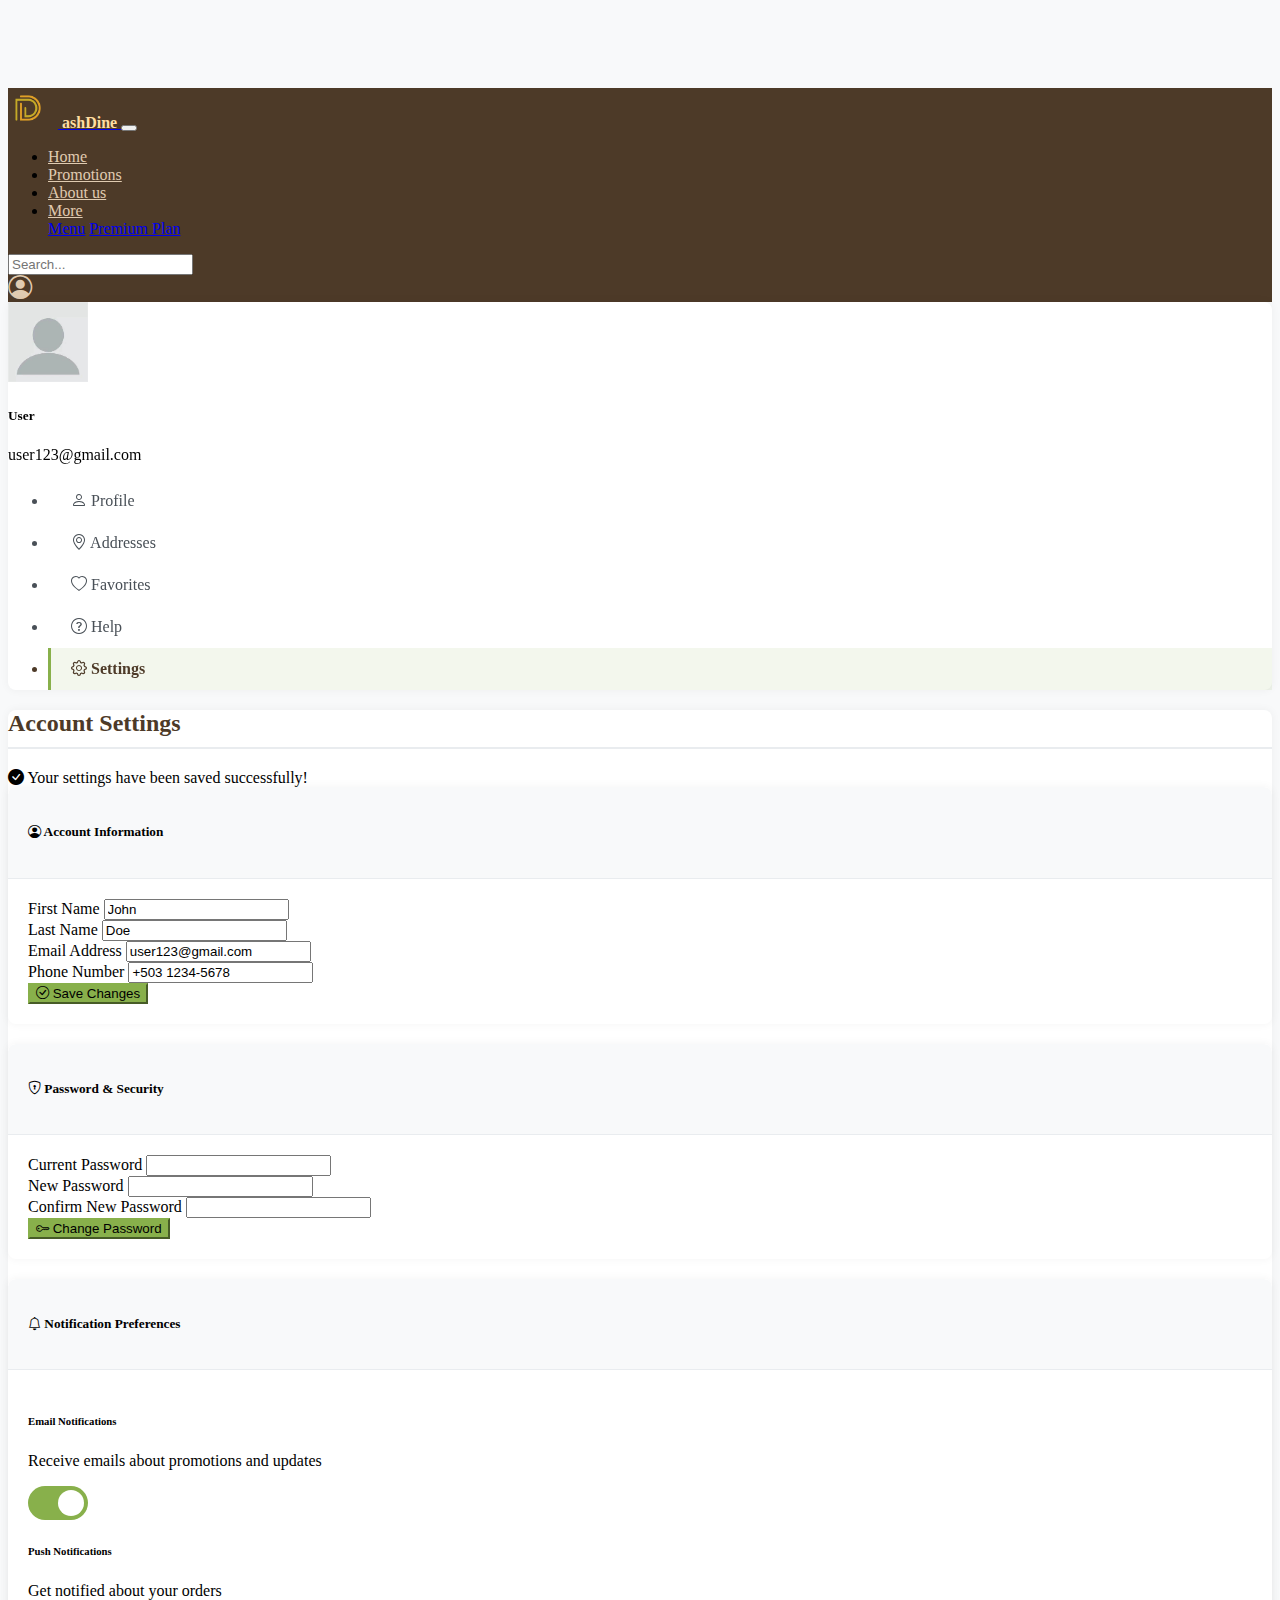
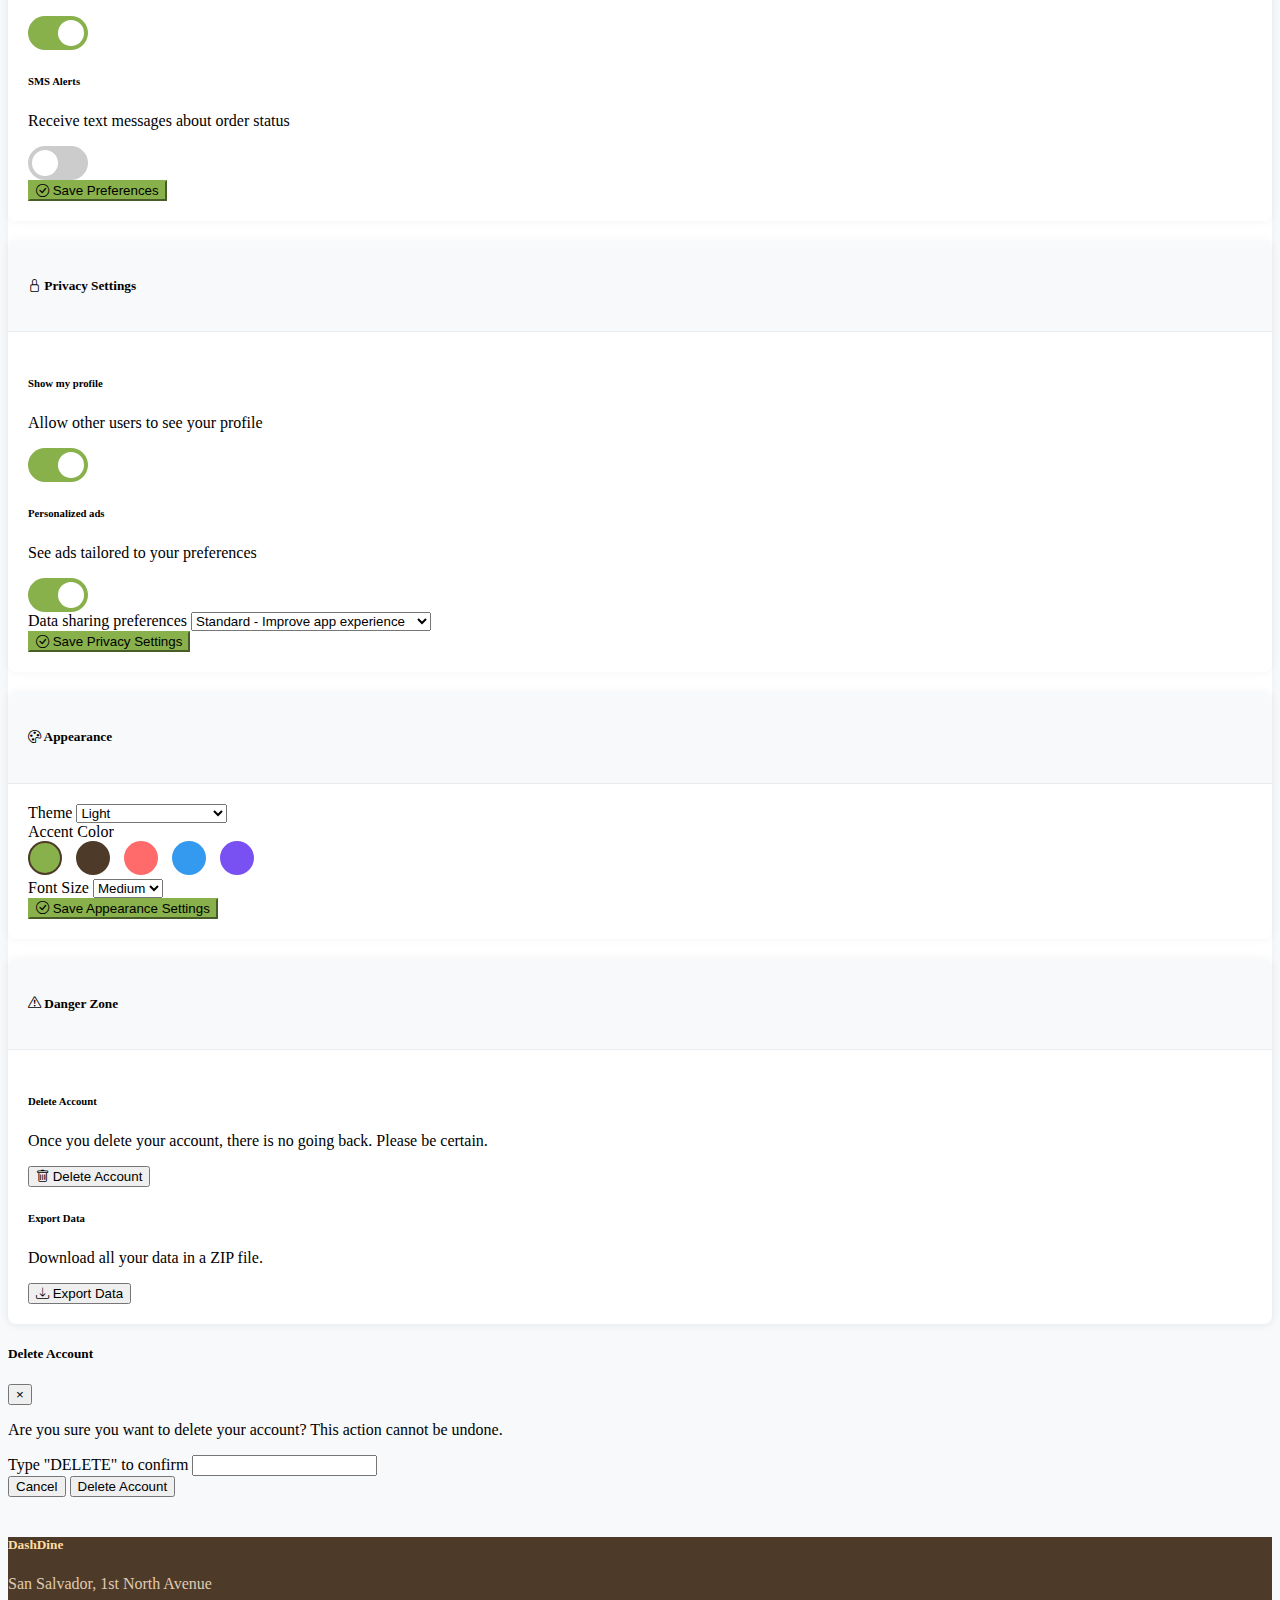
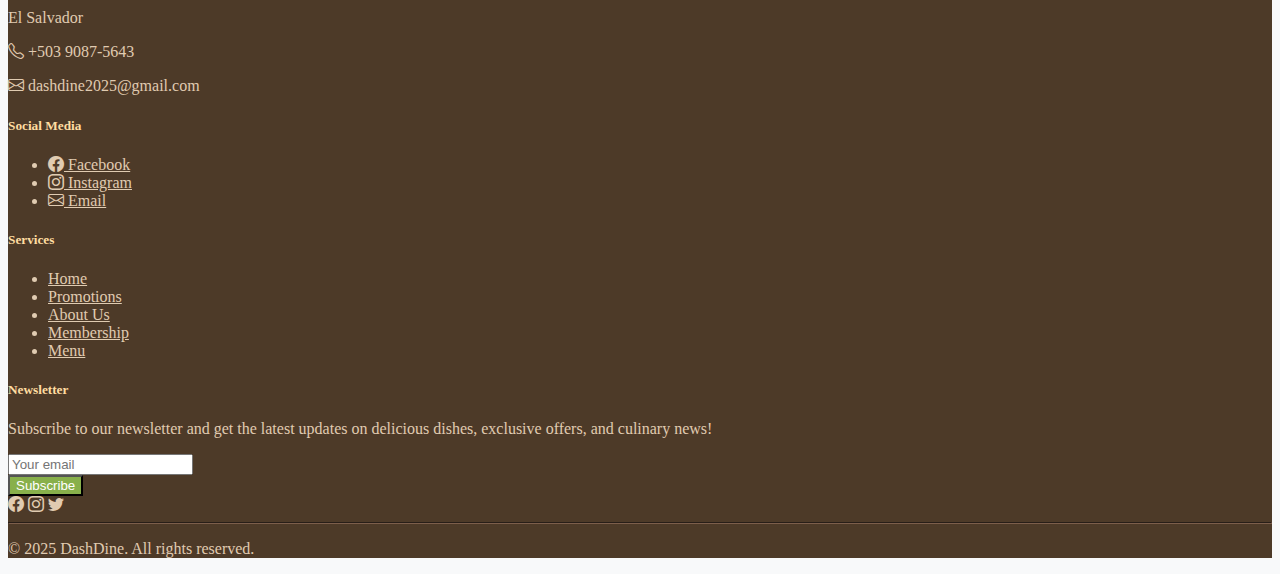
<file: Perfil/configuracion.html>
<!DOCTYPE html>
<html lang="en">

<head>
  <meta charset="UTF-8">
  <meta name="viewport" content="width=device-width, initial-scale=1.0">
  <title>Configuration</title>
  <link rel="icon" href="../logo1.png" type="image/png">

  <!--Bootstrap link-->
  <link rel="stylesheet" href="https://cdn.jsdelivr.net/npm/bootstrap@4.6.2/dist/css/bootstrap.min.css"
    integrity="sha384-xOolHFLEh07PJGoPkLv1IbcEPTNtaed2xpHsD9ESMhqIYd0nLMwNLD69Npy4HI+N" crossorigin="anonymous">
  <link href="https://cdn.jsdelivr.net/npm/bootstrap-icons@1.10.5/font/bootstrap-icons.css" rel="stylesheet">

  <!--Github link-->
  <link rel="stylesheet" href="https://cdnjs.cloudflare.com/ajax/libs/font-awesome/6.7.2/css/all.min.css">
  
  <style>
    /* Estilos para mantener consistencia con la página de ayuda */
    body {
      background-color: #f8f9fa;
      padding-top: 80px;
    }
    
    .custom-navbar {
      background-color: #4d3a28 !important;
    }
    
    .logo-img {
      height: 40px;
      margin-right: 10px;
    }
    
    .brand-text {
      color: #ffdda1;
      font-weight: 700;
    }
    
    .navbar-nav .nav-link {
      color: #e0cbb1 !important;
    }
    
    .navbar-nav .nav-link.active {
      color: #ffdda1 !important;
      font-weight: bold;
    }
    
    #profileCount {
      font-size: 24px;
      color: #e0cbb1;
    }
    
    .sidebar {
      background-color: white;
      border-radius: 8px;
      box-shadow: 0 0 10px rgba(0,0,0,0.05);
      height: fit-content;
      position: sticky;
      top: 90px;
    }
    
    .sidebar .profile img {
      width: 80px;
      height: 80px;
      object-fit: cover;
    }
    
    .list-group-item {
      border: none;
      padding: 12px 20px;
      color: #495057;
      border-left: 3px solid transparent;
    }
    
    .list-group-item:hover {
      background-color: #f8f9fa;
      color: #4d3a28;
    }
    
    .list-group-item.active {
      background-color: rgba(136, 176, 75, 0.1) !important;
      color: #4d3a28 !important;
      border-left-color: #88b04b;
      font-weight: 600;
    }
    
    .list-group-item.active a {
      color: #4d3a28 !important;
    }
    
    .main-content {
      background-color: white;
      border-radius: 8px;
      box-shadow: 0 0 10px rgba(0,0,0,0.05);
    }
    
    .footer {
      background-color: #4d3a28;
      color: #e0cbb1;
      margin-top: 40px;
    }
    
    .footer h5 {
      color: #ffdda1;
      font-weight: 700;
    }
    
    .footer a {
      color: #e0cbb1;
    }
    
    .footer a:hover {
      color: white;
      text-decoration: none;
    }
    
    .btn-primary {
      background-color: #88b04b;
      border-color: #88b04b;
    }
    
    .btn-primary:hover {
      background-color: #7a9e43;
      border-color: #7a9e43;
    }
    
    .form-control:focus {
      border-color: #88b04b;
      box-shadow: 0 0 0 0.2rem rgba(136, 176, 75, 0.25);
    }
    
    .switch {
      position: relative;
      display: inline-block;
      width: 60px;
      height: 34px;
    }
    
    .switch input {
      opacity: 0;
      width: 0;
      height: 0;
    }
    
    .slider {
      position: absolute;
      cursor: pointer;
      top: 0;
      left: 0;
      right: 0;
      bottom: 0;
      background-color: #ccc;
      transition: .4s;
      border-radius: 34px;
    }
    
    .slider:before {
      position: absolute;
      content: "";
      height: 26px;
      width: 26px;
      left: 4px;
      bottom: 4px;
      background-color: white;
      transition: .4s;
      border-radius: 50%;
    }
    
    input:checked + .slider {
      background-color: #88b04b;
    }
    
    input:checked + .slider:before {
      transform: translateX(26px);
    }
    
    .section-title {
      border-bottom: 2px solid #e9ecef;
      padding-bottom: 10px;
      margin-bottom: 20px;
      color: #4d3a28;
    }
    
    .config-card {
      border: none;
      border-radius: 8px;
      box-shadow: 0 0 10px rgba(0,0,0,0.05);
      margin-bottom: 20px;
      overflow: hidden;
    }
    
    .config-card-header {
      background-color: #f8f9fa;
      border-bottom: 1px solid #e9ecef;
      padding: 15px 20px;
      border-top-left-radius: 8px;
      border-top-right-radius: 8px;
    }
    
    .config-card-body {
      padding: 20px;
    }
    
    .theme-color {
      display: inline-block;
      width: 30px;
      height: 30px;
      border-radius: 50%;
      margin-right: 10px;
      cursor: pointer;
      border: 2px solid transparent;
    }
    
    .theme-color.selected {
      border: 2px solid #4d3a28;
    }
    
    .buscador-container {
      position: relative;
      margin-right: 15px;
    }
    
    .sugerencias-lista {
      position: absolute;
      top: 100%;
      left: 0;
      right: 0;
      background: white;
      border: 1px solid #ddd;
      border-top: none;
      list-style: none;
      padding: 0;
      margin: 0;
      display: none;
      z-index: 1000;
      max-height: 200px;
      overflow-y: auto;
      border-radius: 0 0 4px 4px;
    }
    
    .sugerencias-lista li {
      padding: 10px;
      cursor: pointer;
      border-bottom: 1px solid #eee;
    }
    
    .sugerencias-lista li:hover {
      background-color: #f5f5f5;
    }
    
    /* Estilos para modo oscuro */
    .dark-theme {
      background-color: #1a1a1a;
      color: #f8f9fa;
    }
    
    .dark-theme .sidebar,
    .dark-theme .main-content,
    .dark-theme .config-card {
      background-color: #2d2d2d;
      color: #f8f9fa;
    }
    
    .dark-theme .config-card-header {
      background-color: #3d3d3d;
      border-bottom: 1px solid #444;
    }
    
    .dark-theme .list-group-item {
      background-color: #2d2d2d;
      color: #f8f9fa;
    }
    
    .dark-theme .list-group-item:hover {
      background-color: #3d3d3d;
    }
    
    .dark-theme .form-control {
      background-color: #3d3d3d;
      border-color: #555;
      color: #f8f9fa;
    }
    
    .dark-theme .section-title {
      border-bottom-color: #444;
    }
  </style>
</head>

<body>
  <nav class="navbar navbar-expand-lg navbar-dark custom-navbar fixed-top">
    <div class="container">
      <a class="navbar-brand d-flex align-items-center" href="../Inicio/index.html">
        <img src="../Promociones/imgPro/Logo DashDine.png" class="logo-img" alt="DashDine Logo">
        <span class="brand-text">ashDine</span>
      </a>

      <button class="navbar-toggler" type="button" data-toggle="collapse" data-target="#menu">
        <span class="navbar-toggler-icon"></span>
      </button>

      <div class="collapse navbar-collapse justify-content-end" id="menu">
        <ul class="navbar-nav align-items-center">
          <li class="nav-item mx-2">
            <a class="nav-link" href="../Inicio/index.html">Home</a>
          </li>
          <li class="nav-item mx-2">
            <a class="nav-link" href="../Promociones/promociones.html">Promotions</a>
          </li>
          <li class="nav-item mx-2">
            <a class="nav-link" href="../About us/about_us.html">About us</a>
          </li>

          <li class="nav-item dropdown mx-2">
            <a class="nav-link dropdown-toggle" href="#" id="dealsDropdown" role="button" data-toggle="dropdown"
              aria-haspopup="true" aria-expanded="false">
              More
            </a>
            <div class="dropdown-menu" aria-labelledby="dealsDropdown">
              <a class="dropdown-item" href="../Menudeldia/Menú.html">Menu</a>
              <a class="dropdown-item" href="../Planes/planes.html">Premium Plan</a>
            </div>
          </li>
        </ul>

        <!-- Search -->
        <div class="buscador-container">
          <input type="text" id="busqueda" class="form-control" placeholder="Search..." onkeyup="filtrarOpciones()">
          <ul id="sugerencias" class="sugerencias-lista"></ul>
        </div>

        <a href="../Perfil/iniciopro.html"><i class="bi bi-person-circle" id="profileCount"></i></a>
      </div>
    </div>
  </nav>

  <!-- Contenido principal -->
  <div class="container my-5">
    <div class="row">
      <!-- Sidebar izquierdo -->
      <div class="col-md-3 mb-4">
        <div class="sidebar p-4">
          <div class="profile text-center mb-4">
            <img src="../Perfil/imgPerfil/perfil.jpeg" alt="Profile" class="rounded-circle mb-3">
            <h5>User</h5>
            <p class="text-muted small">user123@gmail.com</p>
          </div>
          <ul class="list-group list-group-flush">
            <li class="list-group-item">
              <a href="../Perfil/iniciopro.html" style="color: inherit; text-decoration: none;">
                <i class="bi bi-person me-2"></i> Profile
              </a>
            </li>
            <li class="list-group-item">
              <a href="../Perfil/direccion.html" style="color: inherit; text-decoration: none;">
                <i class="bi bi-geo-alt me-2"></i> Addresses
              </a>
            </li>
            <li class="list-group-item">
              <a href="../Perfil/favoritos.html" style="color: inherit; text-decoration: none;">
                <i class="bi bi-heart me-2"></i> Favorites
              </a>
            </li>
            <li class="list-group-item">
              <a href="../Perfil/ayuda.html" style="color: inherit; text-decoration: none;">
                <i class="bi bi-question-circle me-2"></i> Help
              </a>
            </li>
            <li class="list-group-item active">
              <a href="../Perfil/configuracion.html" style="color: inherit; text-decoration: none;">
                <i class="bi bi-gear me-2"></i> Settings
              </a>
            </li>
          </ul>
        </div>
      </div>
      
      <!-- Contenido principal derecho -->
      <div class="col-md-9">
        <div class="main-content p-4">
          <h2 class="mb-4 section-title">Account Settings</h2>
          
          <!-- Notificación de guardado -->
          <div id="configSaveAlert" class="alert alert-success d-none">
            <i class="bi bi-check-circle-fill me-2"></i> Your settings have been saved successfully!
          </div>
          
          <!-- Configuración de cuenta -->
          <div class="card config-card">
            <div class="config-card-header">
              <h5 class="mb-0"><i class="bi bi-person-circle me-2"></i> Account Information</h5>
            </div>
            <div class="config-card-body">
              <form id="accountForm">
                <div class="form-row">
                  <div class="form-group col-md-6">
                    <label for="firstName">First Name</label>
                    <input type="text" class="form-control" id="firstName" value="John">
                  </div>
                  <div class="form-group col-md-6">
                    <label for="lastName">Last Name</label>
                    <input type="text" class="form-control" id="lastName" value="Doe">
                  </div>
                </div>
                <div class="form-group">
                  <label for="email">Email Address</label>
                  <input type="email" class="form-control" id="email" value="user123@gmail.com">
                </div>
                <div class="form-group">
                  <label for="phone">Phone Number</label>
                  <input type="tel" class="form-control" id="phone" value="+503 1234-5678">
                </div>
                <button type="button" class="btn btn-primary" onclick="saveAccountSettings()">
                  <i class="bi bi-check-circle me-1"></i> Save Changes
                </button>
              </form>
            </div>
          </div>
          
          <!-- Configuración de contraseña -->
          <div class="card config-card">
            <div class="config-card-header">
              <h5 class="mb-0"><i class="bi bi-shield-lock me-2"></i> Password & Security</h5>
            </div>
            <div class="config-card-body">
              <form id="passwordForm">
                <div class="form-group">
                  <label for="currentPassword">Current Password</label>
                  <input type="password" class="form-control" id="currentPassword">
                </div>
                <div class="form-group">
                  <label for="newPassword">New Password</label>
                  <input type="password" class="form-control" id="newPassword">
                </div>
                <div class="form-group">
                  <label for="confirmPassword">Confirm New Password</label>
                  <input type="password" class="form-control" id="confirmPassword">
                </div>
                <button type="button" class="btn btn-primary" onclick="changePassword()">
                  <i class="bi bi-key me-1"></i> Change Password
                </button>
              </form>
            </div>
          </div>
          
          <!-- Configuración de notificaciones -->
          <div class="card config-card">
            <div class="config-card-header">
              <h5 class="mb-0"><i class="bi bi-bell me-2"></i> Notification Preferences</h5>
            </div>
            <div class="config-card-body">
              <div class="form-group d-flex justify-content-between align-items-center">
                <div>
                  <h6>Email Notifications</h6>
                  <p class="mb-0 small text-muted">Receive emails about promotions and updates</p>
                </div>
                <label class="switch">
                  <input type="checkbox" id="emailNotifications" checked>
                  <span class="slider"></span>
                </label>
              </div>
              
              <div class="form-group d-flex justify-content-between align-items-center">
                <div>
                  <h6>Push Notifications</h6>
                  <p class="mb-0 small text-muted">Get notified about your orders</p>
                </div>
                <label class="switch">
                  <input type="checkbox" id="pushNotifications" checked>
                  <span class="slider"></span>
                </label>
              </div>
              
              <div class="form-group d-flex justify-content-between align-items-center">
                <div>
                  <h6>SMS Alerts</h6>
                  <p class="mb-0 small text-muted">Receive text messages about order status</p>
                </div>
                <label class="switch">
                  <input type="checkbox" id="smsAlerts">
                  <span class="slider"></span>
                </label>
              </div>
              
              <button type="button" class="btn btn-primary" onclick="saveNotificationSettings()">
                <i class="bi bi-check-circle me-1"></i> Save Preferences
              </button>
            </div>
          </div>
          
          <!-- Configuración de privacidad -->
          <div class="card config-card">
            <div class="config-card-header">
              <h5 class="mb-0"><i class="bi bi-lock me-2"></i> Privacy Settings</h5>
            </div>
            <div class="config-card-body">
              <div class="form-group d-flex justify-content-between align-items-center">
                <div>
                  <h6>Show my profile</h6>
                  <p class="mb-0 small text-muted">Allow other users to see your profile</p>
                </div>
                <label class="switch">
                  <input type="checkbox" id="profileVisibility" checked>
                  <span class="slider"></span>
                </label>
              </div>
              
              <div class="form-group d-flex justify-content-between align-items-center">
                <div>
                  <h6>Personalized ads</h6>
                  <p class="mb-0 small text-muted">See ads tailored to your preferences</p>
                </div>
                <label class="switch">
                  <input type="checkbox" id="personalizedAds" checked>
                  <span class="slider"></span>
                </label>
              </div>
              
              <div class="form-group">
                <label for="dataSharing">Data sharing preferences</label>
                <select class="form-control" id="dataSharing">
                  <option value="minimal">Minimal - Only essential data</option>
                  <option value="standard" selected>Standard - Improve app experience</option>
                  <option value="enhanced">Enhanced - Personalized experience</option>
                </select>
              </div>
              
              <button type="button" class="btn btn-primary" onclick="savePrivacySettings()">
                <i class="bi bi-check-circle me-1"></i> Save Privacy Settings
              </button>
            </div>
          </div>
          
          <!-- Configuración de apariencia -->
          <div class="card config-card">
            <div class="config-card-header">
              <h5 class="mb-0"><i class="bi bi-palette me-2"></i> Appearance</h5>
            </div>
            <div class="config-card-body">
              <div class="form-group">
                <label for="theme">Theme</label>
                <select class="form-control" id="theme">
                  <option value="light">Light</option>
                  <option value="dark">Dark</option>
                  <option value="auto">Auto (System default)</option>
                </select>
              </div>
              
              <div class="form-group">
                <label>Accent Color</label>
                <div>
                  <span class="theme-color selected" style="background-color: #88b04b;" data-color="#88b04b"></span>
                  <span class="theme-color" style="background-color: #4d3a28;" data-color="#4d3a28"></span>
                  <span class="theme-color" style="background-color: #ff6b6b;" data-color="#ff6b6b"></span>
                  <span class="theme-color" style="background-color: #339af0;" data-color="#339af0"></span>
                  <span class="theme-color" style="background-color: #7950f2;" data-color="#7950f2"></span>
                </div>
              </div>
              
              <div class="form-group">
                <label for="fontSize">Font Size</label>
                <select class="form-control" id="fontSize">
                  <option value="small">Small</option>
                  <option value="medium" selected>Medium</option>
                  <option value="large">Large</option>
                </select>
              </div>
              
              <button type="button" class="btn btn-primary" onclick="saveAppearanceSettings()">
                <i class="bi bi-check-circle me-1"></i> Save Appearance Settings
              </button>
            </div>
          </div>
          
          <!-- Zona peligrosa -->
          <div class="card config-card border-danger">
            <div class="config-card-header bg-danger text-white">
              <h5 class="mb-0"><i class="bi bi-exclamation-triangle me-2"></i> Danger Zone</h5>
            </div>
            <div class="config-card-body">
              <div class="form-group">
                <h6>Delete Account</h6>
                <p class="small text-muted">Once you delete your account, there is no going back. Please be certain.</p>
                <button type="button" class="btn btn-outline-danger" data-toggle="modal" data-target="#deleteAccountModal">
                  <i class="bi bi-trash me-1"></i> Delete Account
                </button>
              </div>
              
              <div class="form-group">
                <h6>Export Data</h6>
                <p class="small text-muted">Download all your data in a ZIP file.</p>
                <button type="button" class="btn btn-outline-primary" onclick="exportData()">
                  <i class="bi bi-download me-1"></i> Export Data
                </button>
              </div>
            </div>
          </div>
        </div>
      </div>
    </div>
  </div>

  <!-- Modal para eliminar cuenta -->
  <div class="modal fade" id="deleteAccountModal" tabindex="-1" role="dialog" aria-labelledby="deleteAccountModalLabel" aria-hidden="true">
    <div class="modal-dialog" role="document">
      <div class="modal-content">
        <div class="modal-header">
          <h5 class="modal-title" id="deleteAccountModalLabel">Delete Account</h5>
          <button type="button" class="close" data-dismiss="modal" aria-label="Close">
            <span aria-hidden="true">&times;</span>
          </button>
        </div>
        <div class="modal-body">
          <p>Are you sure you want to delete your account? This action cannot be undone.</p>
          <div class="form-group">
            <label for="deleteConfirm">Type "DELETE" to confirm</label>
            <input type="text" class="form-control" id="deleteConfirm">
          </div>
        </div>
        <div class="modal-footer">
          <button type="button" class="btn btn-secondary" data-dismiss="modal">Cancel</button>
          <button type="button" class="btn btn-danger" onclick="deleteAccount()">Delete Account</button>
        </div>
      </div>
    </div>
  </div>

  <!-- FOOTER con colores café originales -->
  <footer id="footer" class="footer pt-5 pb-4">
    <div class="container text-md-left">
      <div class="row text-md-left">
        <!-- About -->
        <div class="col-lg-4 col-md-6 mb-4">
          <h5 class="text-uppercase">DashDine</h5>
          <p>San Salvador, 1st North Avenue</p>
          <p>El Salvador</p>
          <p><i class="bi bi-telephone"></i> +503 9087-5643</p>
          <p><i class="bi bi-envelope"></i> dashdine2025@gmail.com</p>
        </div>

        <!-- Social Media -->
        <div class="col-lg-2 col-md-6 mb-4">
          <h5 class="text-uppercase">Social Media</h5>
          <ul class="list-unstyled">
            <li><a href="https://www.facebook.com/?locale=es_ES"><i class="bi bi-facebook"></i> Facebook</a></li>
            <li><a href="https://www.instagram.com/dashdinesv/"><i class="bi bi-instagram"></i> Instagram</a></li>
            <li><a href="mailto:dashdine2025@gmail.com"><i class="bi bi-envelope"></i> Email</a></li>
          </ul>
        </div>

        <!-- Services -->
        <div class="col-lg-2 col-md-6 mb-4">
          <h5 class="text-uppercase">Services</h5>
          <ul class="list-unstyled">
            <li><a href="../Inicio/inicio1.html">Home</a></li>
            <li><a href="../Promociones/promociones.html">Promotions</a></li>
            <li><a href="../About us/about_us.html">About Us</a></li>
            <li><a href="../Planes/planes.html">Membership</a></li>
            <li><a href="../Menudeldia/Menú.html">Menu</a></li>
          </ul>
        </div>

        <!-- Newsletter -->
        <div class="col-lg-4 col-md-12 mb-4">
          <h5 class="text-uppercase">Newsletter</h5>
          <p>Subscribe to our newsletter and get the latest updates on delicious dishes, exclusive offers, and
            culinary news!</p>
          <form action="#" method="post" class="form-inline">
            <div class="input-group w-100">
              <input type="email" name="email" class="form-control" placeholder="Your email">
              <div class="input-group-append">
                <button type="submit" class="btn" style="background-color: #88b04b; color: white;">Subscribe</button>
              </div>
            </div>
          </form>
          <div class="mt-3">
            <a href="#" class="text-white mr-3"><i class="bi bi-facebook"></i></a>
            <a href="#" class="text-white mr-3"><i class="bi bi-instagram"></i></a>
            <a href="#" class="text-white"><i class="bi bi-twitter"></i></a>
          </div>
        </div>
      </div>
      <hr style="border-color: #7c5e4b;">
      <div class="text-center pt-3">
        <p class="mb-0">© 2025 DashDine. All rights reserved.</p>
      </div>
    </div>
  </footer>

  <!-- JS -->
  <script src="https://cdn.jsdelivr.net/npm/jquery@3.5.1/dist/jquery.slim.min.js"></script>
  <script src="https://cdn.jsdelivr.net/npm/popper.js@1.16.1/dist/umd/popper.min.js"></script>
  <script src="https://cdn.jsdelivr.net/npm/bootstrap@4.6.2/dist/js/bootstrap.min.js"></script>

  <script>
    // Cargar configuraciones guardadas
    document.addEventListener('DOMContentLoaded', function() {
      loadSettings();
      
      // Configurar eventos para los selectores de color
      document.querySelectorAll('.theme-color').forEach(color => {
        color.addEventListener('click', function() {
          document.querySelectorAll('.theme-color').forEach(c => c.classList.remove('selected'));
          this.classList.add('selected');
        });
      });
    });
    
    // Función para mostrar notificación de guardado
    function showSaveNotification() {
      const alert = document.getElementById('configSaveAlert');
      alert.classList.remove('d-none');
      setTimeout(() => {
        alert.classList.add('d-none');
      }, 3000);
    }
    
    // Cargar configuraciones desde localStorage
    function loadSettings() {
      // Cargar configuración de cuenta
      const accountSettings = JSON.parse(localStorage.getItem('accountSettings')) || {};
      if (accountSettings.firstName) document.getElementById('firstName').value = accountSettings.firstName;
      if (accountSettings.lastName) document.getElementById('lastName').value = accountSettings.lastName;
      if (accountSettings.email) document.getElementById('email').value = accountSettings.email;
      if (accountSettings.phone) document.getElementById('phone').value = accountSettings.phone;
      
      // Cargar configuración de notificaciones
      const notificationSettings = JSON.parse(localStorage.getItem('notificationSettings')) || {};
      if (notificationSettings.email !== undefined) document.getElementById('emailNotifications').checked = notificationSettings.email;
      if (notificationSettings.push !== undefined) document.getElementById('pushNotifications').checked = notificationSettings.push;
      if (notificationSettings.sms !== undefined) document.getElementById('smsAlerts').checked = notificationSettings.sms;
      
      // Cargar configuración de privacidad
      const privacySettings = JSON.parse(localStorage.getItem('privacySettings')) || {};
      if (privacySettings.profile !== undefined) document.getElementById('profileVisibility').checked = privacySettings.profile;
      if (privacySettings.ads !== undefined) document.getElementById('personalizedAds').checked = privacySettings.ads;
      if (privacySettings.dataSharing) document.getElementById('dataSharing').value = privacySettings.dataSharing;
      
      // Cargar configuración de apariencia
      const appearanceSettings = JSON.parse(localStorage.getItem('appearanceSettings')) || {};
      if (appearanceSettings.theme) {
        document.getElementById('theme').value = appearanceSettings.theme;
        applyTheme(appearanceSettings.theme);
      }
      if (appearanceSettings.accentColor) {
        document.querySelectorAll('.theme-color').forEach(color => {
          if (color.getAttribute('data-color') === appearanceSettings.accentColor) {
            color.classList.add('selected');
          } else {
            color.classList.remove('selected');
          }
        });
      }
      if (appearanceSettings.fontSize) document.getElementById('fontSize').value = appearanceSettings.fontSize;
    }
    
    // Guardar configuración de cuenta
    function saveAccountSettings() {
      const accountSettings = {
        firstName: document.getElementById('firstName').value,
        lastName: document.getElementById('lastName').value,
        email: document.getElementById('email').value,
        phone: document.getElementById('phone').value
      };
      
      localStorage.setItem('accountSettings', JSON.stringify(accountSettings));
      showSaveNotification();
    }
    
    // Cambiar contraseña
    function changePassword() {
      const currentPassword = document.getElementById('currentPassword').value;
      const newPassword = document.getElementById('newPassword').value;
      const confirmPassword = document.getElementById('confirmPassword').value;
      
      if (!currentPassword || !newPassword || !confirmPassword) {
        alert('Please fill in all password fields');
        return;
      }
      
      if (newPassword !== confirmPassword) {
        alert('New passwords do not match');
        return;
      }
      
      // Aquí iría la lógica real para cambiar la contraseña
      localStorage.setItem('userPassword', newPassword);
      
      // Limpiar campos
      document.getElementById('currentPassword').value = '';
      document.getElementById('newPassword').value = '';
      document.getElementById('confirmPassword').value = '';
      
      alert('Password changed successfully!');
    }
    
    // Guardar configuración de notificaciones
    function saveNotificationSettings() {
      const notificationSettings = {
        email: document.getElementById('emailNotifications').checked,
        push: document.getElementById('pushNotifications').checked,
        sms: document.getElementById('smsAlerts').checked
      };
      
      localStorage.setItem('notificationSettings', JSON.stringify(notificationSettings));
      showSaveNotification();
    }
    
    // Guardar configuración de privacidad
    function savePrivacySettings() {
      const privacySettings = {
        profile: document.getElementById('profileVisibility').checked,
        ads: document.getElementById('personalizedAds').checked,
        dataSharing: document.getElementById('dataSharing').value
      };
      
      localStorage.setItem('privacySettings', JSON.stringify(privacySettings));
      showSaveNotification();
    }
    
    // Guardar configuración de apariencia
    function saveAppearanceSettings() {
      const selectedColor = document.querySelector('.theme-color.selected').getAttribute('data-color');
      
      const appearanceSettings = {
        theme: document.getElementById('theme').value,
        accentColor: selectedColor,
        fontSize: document.getElementById('fontSize').value
      };
      
      localStorage.setItem('appearanceSettings', JSON.stringify(appearanceSettings));
      showSaveNotification();
      
      // Aplicar cambios de tema
      applyTheme(appearanceSettings.theme);
    }
    
    // Aplicar tema seleccionado
    function applyTheme(theme) {
      if (theme === 'dark') {
        document.body.classList.add('dark-theme');
      } else {
        document.body.classList.remove('dark-theme');
      }
    }
    
    // Exportar datos
    function exportData() {
      // Recopilar todos los datos del usuario
      const userData = {
        account: JSON.parse(localStorage.getItem('accountSettings') || '{}'),
        notifications: JSON.parse(localStorage.getItem('notificationSettings') || '{}'),
        privacy: JSON.parse(localStorage.getItem('privacySettings') || '{}'),
        appearance: JSON.parse(localStorage.getItem('appearanceSettings') || '{}'),
        exportedAt: new Date().toISOString()
      };
      
      // Crear un blob con los datos
      const dataStr = JSON.stringify(userData, null, 2);
      const dataBlob = new Blob([dataStr], {type: 'application/json'});
      
      // Crear un enlace de descarga
      const link = document.createElement('a');
      link.href = URL.createObjectURL(dataBlob);
      link.download = 'dashdine-data-export.json';
      link.click();
      
      alert('Your data has been exported successfully!');
    }
    
    // Eliminar cuenta
    function deleteAccount() {
      const confirmText = document.getElementById('deleteConfirm').value;
      
      if (confirmText !== 'DELETE') {
        alert('Please type "DELETE" to confirm');
        return;
      }
      
      // Aquí iría la lógica real para eliminar la cuenta
      // Por ahora, solo limpiamos el localStorage
      localStorage.removeItem('accountSettings');
      localStorage.removeItem('notificationSettings');
      localStorage.removeItem('privacySettings');
      localStorage.removeItem('appearanceSettings');
      
      // Cerrar el modal
      $('#deleteAccountModal').modal('hide');
      
      alert('Your account has been deleted. You will be redirected to the home page.');
      
      // Redirigir a la página de inicio
      setTimeout(() => {
        window.location.href = '../Inicio/inicio1.html';
      }, 2000);
    }
    
  </script>
  <!--buscador-->

  <script>
        const platillos = [
            {id: 1, nombre: "Beef Burger", descripcion: "Juicy beef burger with fresh vegetables, crispy fries, and a cold beverage of your choice.", precio: "$6.99", icon: "fas fa-hamburger"},
            {id: 2, nombre: "Vegetarian burrito", descripcion: "A soft tortilla filled with fresh, seasoned vegetables and vibrant flavors.", precio: "$5.49", icon: "fas fa-egg"},
            {id: 3, nombre: "Mexican tacos", descripcion: "Traditional tacos with juicy beef, fresh cilantro, and a splash of lime.", precio: "$4.99", icon: "fas fa-utensil-spoon"},
            {id: 4, nombre: "Colombian breakfast", descripcion: "A hearty breakfast with rice, plantain, egg, sausage, and beef. Energy to start your day!", precio: "$6.49", icon: "fas fa-bacon"},
            {id: 5, nombre: "Torrejas dessert", descripcion: "Golden, soft, freshly baked sweet bread. Perfect for any time of the day.", precio: "$2.49", icon: "fas fa-cookie"},
            {id: 6, nombre: "Fresh salad", descripcion: "Mixed greens with tomato, cucumber, carrot, and natural dressing.", precio: "$4.49", icon: "fas fa-leaf"},
            {id: 7, nombre: "Lasagna", descripcion: "Classic Italian layers of pasta, rich meat sauce, and creamy cheese.", precio: "$8.50", icon: "fas fa-cheese"},
            {id: 8, nombre: "Cheesy Pasta", descripcion: "Creamy pasta tossed in a rich cheese sauce made with a blend of melted cheeses for a smooth, comforting flavor.", precio: "$7.00", icon: "fas fa-cheese"},
            {id: 9, nombre: "Pizza de Carne", descripcion: "A hearty pizza topped with a flavorful mix of beef, sausage, pepperoni, and melted cheese.", precio: "$12.50", icon: "fas fa-pizza-slice"},
            {id: 10, nombre: "Ceviche", descripcion: "Fresh seafood marinated in lime juice with onions, cilantro, and a touch of chili, served chilled.", precio: "$9.50", icon: "fas fa-fish"},
            {id: 11, nombre: "Chocolate cake", descripcion: "Rich and moist chocolate cake layered with creamy chocolate frosting.", precio: "$6.99", icon: "fas fa-birthday-cake"},
            {id: 12, nombre: "Empanadas", descripcion: "Flaky pastry filled with a mix of seasoned vegetables and herbs, baked to perfection.", precio: "$3.49", icon: "fas fa-drumstick-bite"},
            {id: 13, nombre: "Natural juices", descripcion: "Freshly squeezed fruit juices made daily for a refreshing and healthy drink.", precio: "$1.99", icon: "fas fa-glass-whiskey"},
            {id: 14, nombre: "Kids’ Burger", descripcion: "Juicy beef burger served with fresh veggies, crispy fries, and a cold drink of your choice.", precio: "$6.99", icon: "fas fa-child"},
            {id: 15, nombre: "Pizza Vegetariana", descripcion: "A fresh pizza topped with a colorful mix of bell peppers, onions, olives, mushrooms, and melted cheese.", precio: "$12.50", icon: "fas fa-pizza-slice"}
        ];

        // Generar platillos destacados al cargar la página
        document.addEventListener('DOMContentLoaded', function() {
            generateFeaturedPlates();
            document.getElementById("busqueda").addEventListener("input", filtrarOpciones);
        });

        function generateFeaturedPlates() {
            const featuredContainer = document.getElementById('featured-plates');
            featuredContainer.innerHTML = '';
            
            // Mezclar array y tomar 6 elementos para la sección destacados
            const shuffled = [...platillos].sort(() => 0.5 - Math.random());
            const selected = shuffled.slice(0, 6);
            
            selected.forEach(item => {
                const plateCard = document.createElement('div');
                plateCard.classList.add('plate-card');
                plateCard.onclick = () => redirectToMenuItem(item.id);
                
                plateCard.innerHTML = `
                    <div class="plate-img">
                        <i class="${item.icon}"></i>
                        <div class="plate-price">${item.precio}</div>
                    </div>
                    <div class="plate-content">
                        <div class="plate-name">${item.nombre}</div>
                        <div class="plate-desc">${item.descripcion}</div>
                        <button class="plate-btn" onclick="event.stopPropagation(); redirectToMenuItem(${item.id})">
                            <i class="fas fa-arrow-right"></i> Ver en Menú
                        </button>
                    </div>
                `;
                
                featuredContainer.appendChild(plateCard);
            });
        }

        function filtrarOpciones() {
            const input = document.getElementById("busqueda").value.toLowerCase();
            const lista = document.getElementById("sugerencias");
            lista.innerHTML = "";

            if (input === "") {
                lista.style.display = "none";
                return;
            }

            const resultados = platillos.filter(item =>
                item.nombre.toLowerCase().includes(input) ||
                item.descripcion.toLowerCase().includes(input)
            );

            if (resultados.length === 0) {
                lista.innerHTML = `<div class="no-results">No se encontraron platillos para "${input}"</div>`;
                lista.style.display = "block";
                return;
            }

            lista.style.display = "block";

            resultados.forEach(item => {
                const li = document.createElement("li");
                li.classList.add("sugerencia-item");
                li.setAttribute("data-id", item.id); 
                li.innerHTML = `
                    <div class="sugerencia-header">
                        <span class="sugerencia-nombre">${item.nombre}</span>
                        <span class="sugerencia-precio">${item.precio}</span>
                    </div>
                    <div class="sugerencia-descripcion">${item.descripcion}</div>
                    <button class="view-btn" onclick="event.stopPropagation(); redirectToMenuItem(${item.id})">
                        <i class="fas fa-external-link-alt"></i> Ver en Menú
                    </button>
                `;

                // Hacer que al hacer clic en cualquier parte del elemento (excepto el botón) se redirija
                li.addEventListener('click', function(e) {
                    // Solo redirigir si no se hizo clic en el botón
                    if (!e.target.classList.contains('view-btn') && 
                        e.target.tagName !== 'I' && 
                        !e.target.classList.contains('sugerencia-precio')) {
                        redirectToMenuItem(item.id);
                    }
                });

                lista.appendChild(li);
            });
        }

        function redirectToMenuItem(id) {
            
            window.location.href = `../Menudeldia/Menú.html?platillo=${id}`;
        }

        function redirectToMenu() {
            // Redirigir a la página del menú
            window.location.href = "../Menudeldia/Menú.htm";
        }

        // Cerrar sugerencias al hacer clic fuera
        document.addEventListener('click', function(e) {
            const suggestions = document.getElementById('sugerencias');
            const searchBox = document.getElementById('busqueda');
            
            if (e.target !== searchBox && !searchBox.contains(e.target) && 
                e.target !== suggestions && !suggestions.contains(e.target)) {
                suggestions.style.display = 'none';
            }
        });
    </script>

</body>


</html>
</file>
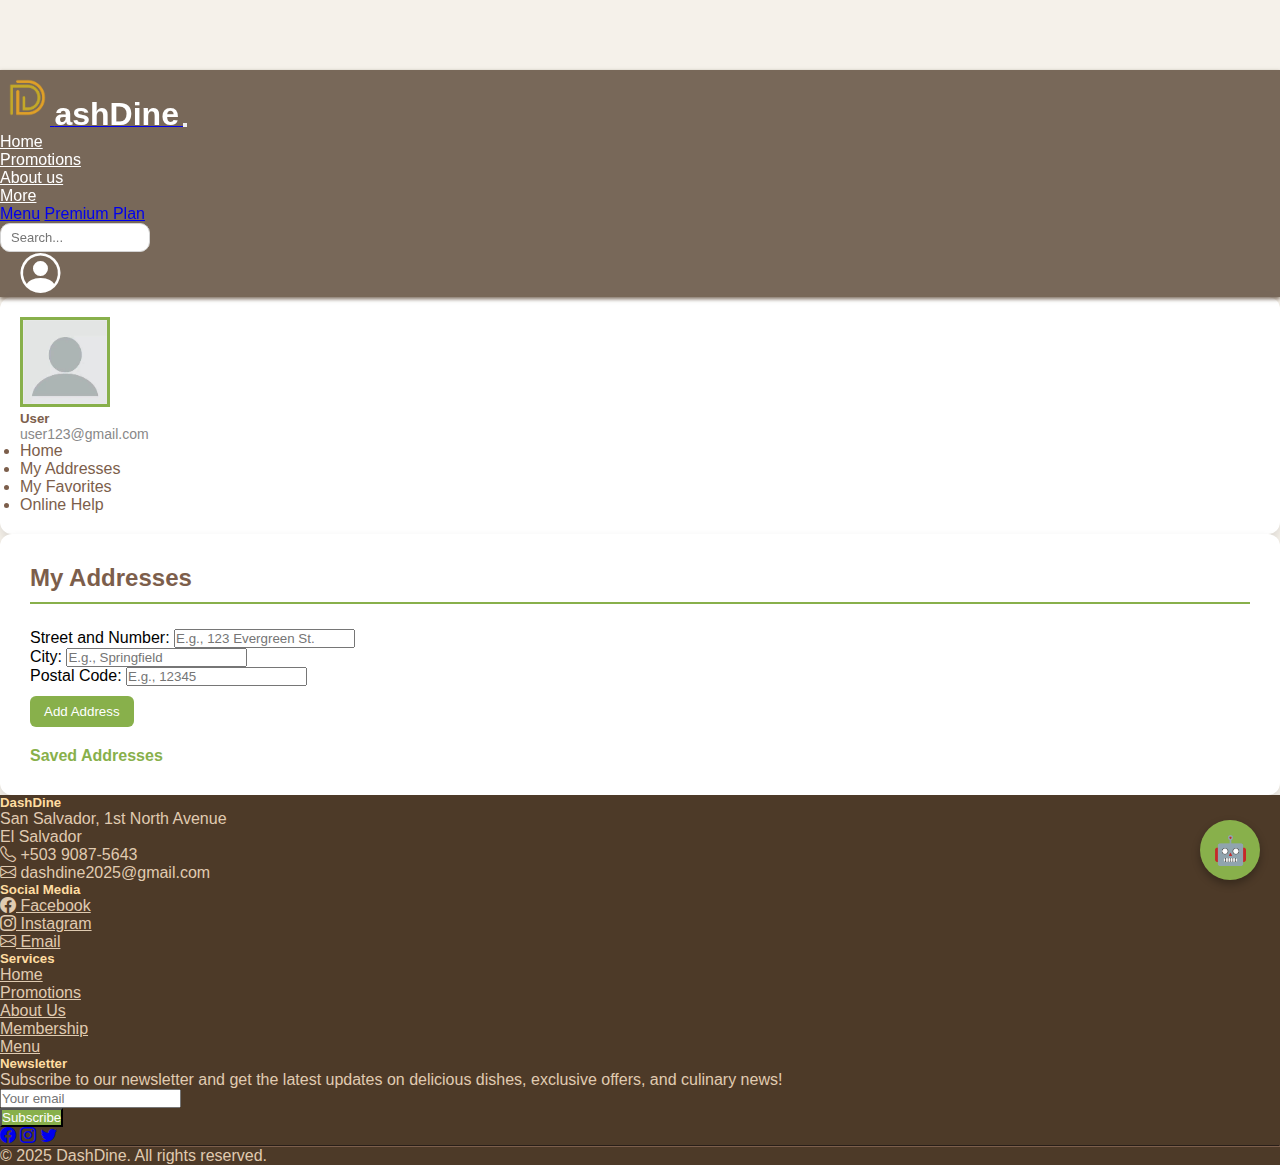
<file: Perfil/direccion.html>
<!DOCTYPE html>
<html lang="en">

<head>
  <meta charset="UTF-8">
  <meta name="viewport" content="width=device-width, initial-scale=1.0">
  <link rel="stylesheet" href="direccion.css">
  <title>Addresses</title>

  <!--Bootstrap link-->
  <link rel="stylesheet" href="https://cdn.jsdelivr.net/npm/bootstrap@4.6.2/dist/css/bootstrap.min.css"
    integrity="sha384-xOolHFLEh07PJGoPkLv1IbcEPTNtaed2xpHsD9ESMhqIYd0nLMwNLD69Npy4HI+N" crossorigin="anonymous">
  <link href="https://cdn.jsdelivr.net/npm/bootstrap-icons@1.10.5/font/bootstrap-icons.css" rel="stylesheet">

  <!--Github link-->
  <link rel="stylesheet" href="https://cdnjs.cloudflare.com/ajax/libs/font-awesome/6.7.2/css/all.min.css">
</head>

<body>
  <nav class="navbar navbar-expand-lg navbar-dark custom-navbar fixed-top">
    <div class="container">
      <a class="navbar-brand d-flex align-items-center" href="../Inicio/index.html">
        <img src="../Promociones/imgPro/Logo DashDine.png" class="logo-img" alt="DashDine Logo">
        <span class="brand-text">ashDine</span>
      </a>

      <button class="navbar-toggler" type="button" data-toggle="collapse" data-target="#menu">
        <span class="navbar-toggler-icon"></span>
      </button>

      <div class="collapse navbar-collapse justify-content-end" id="menu">
        <ul class="navbar-nav align-items-center">
          <li class="nav-item mx-2">
            <a class="nav-link" href="../Inicio/index.html">Home</a>
          </li>
          <li class="nav-item mx-2">
            <a class="nav-link" href="../Promociones/promociones.html">Promotions</a>
          </li>
          <li class="nav-item mx-2">
            <a class="nav-link active" href="../About us/about_us.html">About us</a>
          </li>

          <li class="nav-item dropdown mx-2">
            <a class="nav-link dropdown-toggle" href="#" id="dealsDropdown" role="button" data-toggle="dropdown"
              aria-haspopup="true" aria-expanded="false">
              More
            </a>
            <div class="dropdown-menu" aria-labelledby="dealsDropdown">
              <a class="dropdown-item" href="../Menudeldia/Menú.html">Menu</a>
              <a class="dropdown-item" href="../Planes/planes.html">Premium Plan</a>
            </div>
          </li>
        </ul>

        <!-- Search -->
        <div class="buscador-container">
          <input type="text" id="busqueda" placeholder="Search..." onkeyup="filtrarOpciones()">
          <ul id="sugerencias" class="sugerencias-lista"></ul>
        </div>

        <a href="../Perfil/iniciopro.html"><i class="bi bi-person-circle" id="profileCount"></i></a>
      </div>
    </div>
  </nav>

  <!-- ===== CHATBOT ===== -->
  <button id="chat-toggle" title="Open chat">🤖</button>

  <div id="chatbot-container" role="region" aria-label="Food Chatbot">
    <div class="chat-header">DashDine Bot</div>
    <div class="chat-body" id="chat-body"></div>
    <div class="chat-footer">
      <select id="food-menu" aria-label="Food menu">
        <option value="">-- Select a dish --</option>
        <option>Avocado Toast</option>
        <option>Yogurt Bowl</option>
        <option>Tropical Oatmeal</option>
        <option>Desserts</option>
        <option>Pasta & Grains</option>
        <option>Beverages</option>
        <option>Traditional Food</option>
        <option>Healthy Food</option>
        <option>Vegan & Vegetarian Food</option>
      </select>
      <div class="input-row">
        <input type="text" id="user-input" placeholder="Type your message..." aria-label="Message input" />
        <button id="send-btn" aria-label="Send message">➤</button>
      </div>
    </div>
  </div>

  <!--PANEL LATERAL-->
  </div>
  <div class="container my-5">
    <div class="row">
      <div class="col-md-3">
        <div class="sidebar p-3 bg-white shadow rounded">
          <div class="profile text-center">
            <img src="../Perfil/imgPerfil/perfil.jpeg" alt="Profile" class="rounded-circle mb-3">
            <h5>User</h5>
            <p class="text-muted small">user123@gmail.com</p>
          </div>
          <ul class="list-group list-group-flush mt-3">
            <li class="list-group-item"><a href="../Perfil/iniciopro.html"
                style="color: inherit; text-decoration: none;">Home</a></li>
            <li class="list-group-item"><a href="../Perfil/direccion.html"
                style="color: inherit; text-decoration: none;">My Addresses</a></li>
            <li class="list-group-item"><a href="../Perfil/favoritos.html"
                style="color: inherit; text-decoration: none;">My Favorites</a></li>
            <li class="list-group-item"><a href="../Perfil/ayuda.html"
                style="color: inherit; text-decoration: none;">Online Help</a></li>
          </ul>
        </div>
      </div>
      <div class="col-md-9">
        <div class="main-content bg-white p-4 shadow rounded">
          <h2 class="mb-4">My Addresses</h2>

          <form id="direccionForm" class="mb-4">
            <div class="form-group">
              <label for="calle">Street and Number:</label>
              <input type="text" class="form-control" id="calle" placeholder="E.g., 123 Evergreen St." required />
            </div>
            <div class="form-group">
              <label for="ciudad">City:</label>
              <input type="text" class="form-control" id="ciudad" placeholder="E.g., Springfield" required />
            </div>
            <div class="form-group">
              <label for="codigoPostal">Postal Code:</label>
              <input type="text" class="form-control" id="codigoPostal" placeholder="E.g., 12345" required />
            </div>
            <button type="submit" class="btn btn-primary">Add Address</button>
          </form>

          <h4>Saved Addresses</h4>
          <ul id="listaDirecciones" class="list-group"></ul>
        </div>
      </div>
    </div>
  </div>

  <script>
    const preguntas = [
      { pregunta: "How can I change my password?", respuesta: "You can change it from the Profile > Settings section." },
      { pregunta: "Where can I see my previous orders?", respuesta: "In the 'Recipe Book' section you'll find your order history." },
      { pregunta: "How do I add an address?", respuesta: "Go to 'My Addresses' from your profile and use the form." },
      { pregunta: "Do you offer vegan options?", respuesta: "Yes, we have a dedicated section in the menu for vegan options." }
    ];

    const faqList = document.getElementById('faqList');
    const buscador = document.getElementById('buscadorAyuda');

    function mostrarPreguntas(filtro = "") {
      faqList.innerHTML = "";
      preguntas
        .filter(p => p.pregunta.toLowerCase().includes(filtro.toLowerCase()))
        .forEach(p => {
          const li = document.createElement('li');
          li.className = "list-group-item";
          li.innerHTML = `<strong>${p.pregunta}</strong><br><small>${p.respuesta}</small>`;
          faqList.appendChild(li);
        });
    }

    buscador.addEventListener("input", () => {
      mostrarPreguntas(buscador.value);
    });

    mostrarPreguntas();

    const formSoporte = document.getElementById("formSoporte");
    const mensaje = document.getElementById("mensajeSoporte");
    const mensajeEnviado = document.getElementById("mensajeEnviado");

    formSoporte.addEventListener("submit", e => {
      e.preventDefault();
      mensajeEnviado.classList.remove("d-none");
      formSoporte.reset();
      setTimeout(() => mensajeEnviado.classList.add("d-none"), 3000);
    });
  </script>


  <!-- FOOTER -->
  <footer id="footer" class="footer pt-5 pb-4" style="background-color: #4d3a28; color: #e0cbb1;">
    <div class="container text-md-left">
      <div class="row text-md-left">
        <!-- About -->
        <div class="col-lg-4 col-md-6 mb-4">
          <h5 class="text-uppercase" style="color: #ffdda1; font-weight: 700;">DashDine</h5>
          <p>San Salvador, 1st North Avenue</p>
          <p>El Salvador</p>
          <p><i class="bi bi-telephone"></i> +503 9087-5643</p>
          <p><i class="bi bi-envelope"></i> dashdine2025@gmail.com</p>
        </div>

        <!-- Social Media -->
        <div class="col-lg-2 col-md-6 mb-4">
          <h5 class="text-uppercase" style="color: #ffdda1; font-weight: 700;">Social Media</h5>
          <ul class="list-unstyled">
            <li><a href="https://www.facebook.com/?locale=es_ES" style="color: #e0cbb1;"><i class="bi bi-facebook"></i>
                Facebook</a></li>
            <li><a href="https://www.instagram.com/dashdinesv/" style="color: #e0cbb1;"><i class="bi bi-instagram"></i>
                Instagram</a></li>
            <li><a href="mailto:dashdine2025@gmail.com" style="color: #e0cbb1;"><i class="bi bi-envelope"></i> Email</a>
            </li>
          </ul>
        </div>

        <!-- Services -->
        <div class="col-lg-2 col-md-6 mb-4">
          <h5 class="text-uppercase" style="color: #ffdda1; font-weight: 700;">Services</h5>
          <ul class="list-unstyled">
            <li><a href="../Inicio/inicio1.html" style="color: #e0cbb1;">Home</a></li>
            <li><a href="../Promociones/promociones.html" style="color: #e0cbb1;">Promotions</a></li>
            <li><a href="../About us/about_us.html" style="color: #e0cbb1;">About Us</a></li>
            <li><a href="../Planes/planes.html" style="color: #e0cbb1;">Membership</a></li>
            <li><a href="../Menudeldia/Menú.html" style="color: #e0cbb1;">Menu</a></li>
          </ul>
        </div>

        <!-- Newsletter -->
        <div class="col-lg-4 col-md-12 mb-4">
          <h5 class="text-uppercase" style="color: #ffdda1; font-weight: 700;">Newsletter</h5>
          <p>Subscribe to our newsletter and get the latest updates on delicious dishes, exclusive offers, and
            culinary
            news!</p>
          <form action="#" method="post" class="form-inline">
            <div class="input-group w-100">
              <input type="email" name="email" class="form-control" placeholder="Your email">
              <div class="input-group-append">
                <button type="submit" class="btn" style="background-color: #88b04b; color: white;">Subscribe</button>
              </div>
            </div>
          </form>
          <div class="mt-3">
            <a href="#" class="text-white mr-3"><i class="bi bi-facebook"></i></a>
            <a href="#" class="text-white mr-3"><i class="bi bi-instagram"></i></a>
            <a href="#" class="text-white"><i class="bi bi-twitter"></i></a>
          </div>
        </div>
      </div>
      <hr style="border-color: #7c5e4b;">
      <div class="text-center pt-3">
        <p class="mb-0">© 2025 DashDine. All rights reserved.</p>
      </div>
    </div>
  </footer>

  <script>
    // ===== LÓGICA DEL CHATBOT =====
    const chatToggle = document.getElementById("chat-toggle");
    const chatbot = document.getElementById("chatbot-container");
    const chatBody = document.getElementById("chat-body");
    const foodMenu = document.getElementById("food-menu");
    const sendBtn = document.getElementById("send-btn");
    const userInput = document.getElementById("user-input");

    const recommendedDishes = ["Avocado Toast", "Tropical Oatmeal", "Pasta & Grains"];

    const recommendations = {
      "Avocado Toast": { desc: "🥑 Toasted bread with avocado, tomato, and fresh spices.", ingredients: ["avocado", "bread", "tomato"], calories: 250, link: "../Menudeldia/Menú.html" },
      "Yogurt Bowl": { desc: "🥣 Natural yogurt with fruits, granola, and honey.", ingredients: ["yogurt", "fruit", "granola", "honey"], calories: 300, link: "../Menudeldia/Menú.html" },
      "Tropical Oatmeal": { desc: "🥥 Oatmeal with pineapple, mango, and shredded coconut.", ingredients: ["oatmeal", "pineapple", "mango", "coconut"], calories: 350, link: "../Menudeldia/Menú.html" },
      "Desserts": { desc: "🍰 Cakes, brownies, and freshly baked cookies.", ingredients: ["cake", "brownie", "cookie"], calories: 400, link: "../Menudeldia/Menú.html" },
      "Pasta & Grains": { desc: "🍝 Pesto pasta with quinoa and vegetables.", ingredients: ["pasta", "quinoa", "vegetable"], calories: 450, link: "../Menudeldia/Menú.html" },
      "Beverages": { desc: "🥤 Natural juices, coffee, and iced tea.", ingredients: ["juice", "coffee", "tea"], calories: 150, link: "../Menudeldia/Menú.html" },
      "Traditional Food": { desc: "🍲 Pupusas, tamales, and typical soups.", ingredients: ["pupusa", "tamale", "soup"], calories: 500, link: "../Menudeldia/Menú.html" },
      "Healthy Food": { desc: "🥗 Fresh salads with lean protein.", ingredients: ["salad", "protein", "vegetable"], calories: 280, link: "../Menudeldia/Menú.html" },
      "Vegan & Vegetarian Food": { desc: "🌱 Vegan burgers and vegetable curry.", ingredients: ["vegan", "burger", "vegetable", "curry"], calories: 320, link: "../Menudeldia/Menú.html" }
    };

    // FAQ responses
    const faqResponses = {
      "hours": "We are open every day from 09:00 AM to 09:00 PM.",
      "opening hours": "We are open from 9 AM to 9 PM, every day.",
      "vegetarian": "Yes, we have vegetarian options like the Veggie Burger and Caesar Salad.",
      "location": "We are located at San Salvador 1st North Avenue.",
      "delivery": "Yes, we offer home delivery through our website."
    };

    // Variable para control (cuando se pregunta ingredientes)
    let waitingForIngredients = false;

    chatToggle.addEventListener("click", () => {
      if (chatbot.style.display === "flex") {
        chatbot.style.display = "none";
      } else {
        chatbot.style.display = "flex";
        chatbot.style.flexDirection = "column";
        if (chatBody.children.length === 0) {
          showInitialGreeting();
        }
      }
    });

    foodMenu.addEventListener("change", () => {
      const dish = foodMenu.value;
      if (!dish) return;
      addMessage(`I'm interested in ${dish}`, "user-message");
      setTimeout(() => addBotRecommendation(dish), 600);
      foodMenu.value = "";
    });

    sendBtn.addEventListener("click", handleUserInput);
    userInput.addEventListener("keypress", e => {
      if (e.key === "Enter") handleUserInput();
    });

    function handleUserInput() {
      const text = userInput.value.trim();
      if (!text) return;
      addMessage(text, "user-message");
      userInput.value = "";

      setTimeout(() => {
        // Si estamos esperando nombre del plato para ingredientes
        if (waitingForIngredients) {
          const dish = findDishByName(text);
          if (dish) {
            const ingredients = recommendations[dish].ingredients.join(", ");
            addMessage(`The ingredients of ${dish} are: ${ingredients}.`, "bot-message");
          } else {
            addMessage("Sorry, I couldn't find that dish. Please try again.", "bot-message");
          }
          waitingForIngredients = false;
          return;
        }

        // Aquí chequeamos si el usuario pregunta por calorías directamente
        const lowerText = text.toLowerCase();

        // Buscamos patrón "calorías" o "calories" seguido del nombre del plato
        const caloriesPattern = /calor[ií]as?\s*(de)?\s*(.+)/i;
        const caloriesMatch = text.match(caloriesPattern);

        if (caloriesMatch) {
          // Extraemos el plato
          const possibleDish = caloriesMatch[2].trim();
          const dish = findDishByName(possibleDish);
          if (dish) {
            const cals = recommendations[dish].calories;
            addMessage(`The approximate calories in ${dish} are: ${cals} kcal.`, "bot-message");
          } else {
            addMessage("Sorry, I couldn't find that dish to provide calories info.", "bot-message");
          }
          return;
        }

        // También si solo pregunta "calorías" sin plato, preguntamos cuál plato
        if (lowerText.includes("calorías") || lowerText.includes("calories")) {
          addMessage("Which dish would you like to know the calories of?", "bot-message");
          return;
        }

        // Pregunta si quiere ingredientes
        if (lowerText.includes("ingredients")) {
          addMessage("Which dish would you like to know the ingredients of?", "bot-message");
          waitingForIngredients = true;
          return;
        }

        // FAQ simple
        for (let keyword in faqResponses) {
          if (lowerText.includes(keyword)) {
            addMessage(faqResponses[keyword], "bot-message");
            return;
          }
        }

        // Pregunta ingredientes por coincidencia en ingredientes
        const matchedItems = Object.keys(recommendations).filter(dish =>
          recommendations[dish].ingredients.some(ingredient => lowerText.includes(ingredient))
        );

        if (matchedItems.length > 0) {
          let response = "Here are the dishes with that ingredient:\n";
          matchedItems.forEach(dish => {
            response += `• ${dish}: ${recommendations[dish].desc} \n`;
          });
          addMessage(response, "bot-message");
          return;
        }

        // Comandos menú o recomendaciones
        if (lowerText.includes("menu")) {
          addMessage("Please select a dish from the menu above to learn more.", "bot-message");
          return;
        }
        if (lowerText.includes("recommendation")) {
          addMessage("Today's recommendations are: " + recommendedDishes.join(", ") + ".", "bot-message");
          return;
        }

        addMessage("I’m here to help! You can ask about our menu, request today's recommendations, or type an ingredient to see matching dishes.", "bot-message");
      }, 700);
    }

    function findDishByName(input) {
      input = input.toLowerCase();
      for (let dish in recommendations) {
        if (dish.toLowerCase() === input) {
          return dish;
        }
      }
      return null;
    }

    function showInitialGreeting() {
      addMessage("👋 Hi there! I’m your food assistant. How can I help you today?", "bot-message");
      setTimeout(() => {
        addMessage("Today's recommendations: " + recommendedDishes.join(", "), "bot-message");

        // Aquí agregamos los botones de menú, recomendaciones e ingredientes (como antes)
        addQuickButtons();

      }, 1000);
    }

    // Función que añade los botones para menú, recomendaciones e ingredientes
    function addQuickButtons() {
      const container = document.createElement("div");
      container.classList.add("quick-replies");

      // Botón menú
      const menuBtn = document.createElement("button");
      menuBtn.textContent = "Menu";
      menuBtn.classList.add("quick-btn");
      menuBtn.addEventListener("click", () => {
        addMessage("menu", "user-message");
        addMessage("Please select a dish from the menu above to learn more.", "bot-message");
      });

      // Botón recomendaciones
      const recBtn = document.createElement("button");
      recBtn.textContent = "Recommendations";
      recBtn.classList.add("quick-btn");
      recBtn.addEventListener("click", () => {
        addMessage("recommendation", "user-message");
        addMessage("Today's recommendations are: " + recommendedDishes.join(", ") + ".", "bot-message");
      });

      // Botón ingredientes
      const ingBtn = document.createElement("button");
      ingBtn.textContent = "Ingredients";
      ingBtn.classList.add("quick-btn");
      ingBtn.addEventListener("click", () => {
        addMessage("ingredients", "user-message");
        addMessage("Which dish would you like to know the ingredients of?", "bot-message");
        waitingForIngredients = true;
      });

      container.appendChild(menuBtn);
      container.appendChild(recBtn);
      container.appendChild(ingBtn);

      chatBody.appendChild(container);
      chatBody.scrollTop = chatBody.scrollHeight;
    }

    function addBotRecommendation(dish) {
      const rec = recommendations[dish];
      if (!rec) {
        addMessage("Sorry, I don't have information about that dish.", "bot-message");
        return;
      }

      const container = document.createElement("div");
      container.classList.add("message", "bot-message");

      const desc = document.createElement("div");
      desc.textContent = rec.desc;
      container.appendChild(desc);

      const seeMoreLink = document.createElement("a");
      seeMoreLink.textContent = "See More";
      seeMoreLink.classList.add("see-more-btn");
      seeMoreLink.href = rec.link;
      seeMoreLink.target = "_self";
      seeMoreLink.rel = "noopener noreferrer";
      seeMoreLink.style.display = "inline-block";
      seeMoreLink.style.marginTop = "8px";
      seeMoreLink.style.textDecoration = "none";
      seeMoreLink.style.color = "white";
      seeMoreLink.style.backgroundColor = "#88b04d";
      seeMoreLink.style.padding = "6px 12px";
      seeMoreLink.style.borderRadius = "20px";
      seeMoreLink.style.cursor = "pointer";

      container.appendChild(seeMoreLink);

      chatBody.appendChild(container);
      chatBody.scrollTop = chatBody.scrollHeight;
    }

    function addMessage(text, clase) {
      const div = document.createElement("div");
      div.classList.add("message", clase);
      div.textContent = text;
      chatBody.appendChild(div);
      chatBody.scrollTop = chatBody.scrollHeight;
    }

  </script>
<!--buscador-->

  <script>
        const platillos = [
            {id: 1, nombre: "Beef Burger", descripcion: "Juicy beef burger with fresh vegetables, crispy fries, and a cold beverage of your choice.", precio: "$6.99", icon: "fas fa-hamburger"},
            {id: 2, nombre: "Vegetarian burrito", descripcion: "A soft tortilla filled with fresh, seasoned vegetables and vibrant flavors.", precio: "$5.49", icon: "fas fa-egg"},
            {id: 3, nombre: "Mexican tacos", descripcion: "Traditional tacos with juicy beef, fresh cilantro, and a splash of lime.", precio: "$4.99", icon: "fas fa-utensil-spoon"},
            {id: 4, nombre: "Colombian breakfast", descripcion: "A hearty breakfast with rice, plantain, egg, sausage, and beef. Energy to start your day!", precio: "$6.49", icon: "fas fa-bacon"},
            {id: 5, nombre: "Torrejas dessert", descripcion: "Golden, soft, freshly baked sweet bread. Perfect for any time of the day.", precio: "$2.49", icon: "fas fa-cookie"},
            {id: 6, nombre: "Fresh salad", descripcion: "Mixed greens with tomato, cucumber, carrot, and natural dressing.", precio: "$4.49", icon: "fas fa-leaf"},
            {id: 7, nombre: "Lasagna", descripcion: "Classic Italian layers of pasta, rich meat sauce, and creamy cheese.", precio: "$8.50", icon: "fas fa-cheese"},
            {id: 8, nombre: "Cheesy Pasta", descripcion: "Creamy pasta tossed in a rich cheese sauce made with a blend of melted cheeses for a smooth, comforting flavor.", precio: "$7.00", icon: "fas fa-cheese"},
            {id: 9, nombre: "Pizza de Carne", descripcion: "A hearty pizza topped with a flavorful mix of beef, sausage, pepperoni, and melted cheese.", precio: "$12.50", icon: "fas fa-pizza-slice"},
            {id: 10, nombre: "Ceviche", descripcion: "Fresh seafood marinated in lime juice with onions, cilantro, and a touch of chili, served chilled.", precio: "$9.50", icon: "fas fa-fish"},
            {id: 11, nombre: "Chocolate cake", descripcion: "Rich and moist chocolate cake layered with creamy chocolate frosting.", precio: "$6.99", icon: "fas fa-birthday-cake"},
            {id: 12, nombre: "Empanadas", descripcion: "Flaky pastry filled with a mix of seasoned vegetables and herbs, baked to perfection.", precio: "$3.49", icon: "fas fa-drumstick-bite"},
            {id: 13, nombre: "Natural juices", descripcion: "Freshly squeezed fruit juices made daily for a refreshing and healthy drink.", precio: "$1.99", icon: "fas fa-glass-whiskey"},
            {id: 14, nombre: "Kids’ Burger", descripcion: "Juicy beef burger served with fresh veggies, crispy fries, and a cold drink of your choice.", precio: "$6.99", icon: "fas fa-child"},
            {id: 15, nombre: "Pizza Vegetariana", descripcion: "A fresh pizza topped with a colorful mix of bell peppers, onions, olives, mushrooms, and melted cheese.", precio: "$12.50", icon: "fas fa-pizza-slice"}
        ];

        // Generar platillos destacados al cargar la página
        document.addEventListener('DOMContentLoaded', function() {
            generateFeaturedPlates();
            document.getElementById("busqueda").addEventListener("input", filtrarOpciones);
        });

        function generateFeaturedPlates() {
            const featuredContainer = document.getElementById('featured-plates');
            featuredContainer.innerHTML = '';
            
            // Mezclar array y tomar 6 elementos para la sección destacados
            const shuffled = [...platillos].sort(() => 0.5 - Math.random());
            const selected = shuffled.slice(0, 6);
            
            selected.forEach(item => {
                const plateCard = document.createElement('div');
                plateCard.classList.add('plate-card');
                plateCard.onclick = () => redirectToMenuItem(item.id);
                
                plateCard.innerHTML = `
                    <div class="plate-img">
                        <i class="${item.icon}"></i>
                        <div class="plate-price">${item.precio}</div>
                    </div>
                    <div class="plate-content">
                        <div class="plate-name">${item.nombre}</div>
                        <div class="plate-desc">${item.descripcion}</div>
                        <button class="plate-btn" onclick="event.stopPropagation(); redirectToMenuItem(${item.id})">
                            <i class="fas fa-arrow-right"></i> Ver en Menú
                        </button>
                    </div>
                `;
                
                featuredContainer.appendChild(plateCard);
            });
        }

        function filtrarOpciones() {
            const input = document.getElementById("busqueda").value.toLowerCase();
            const lista = document.getElementById("sugerencias");
            lista.innerHTML = "";

            if (input === "") {
                lista.style.display = "none";
                return;
            }

            const resultados = platillos.filter(item =>
                item.nombre.toLowerCase().includes(input) ||
                item.descripcion.toLowerCase().includes(input)
            );

            if (resultados.length === 0) {
                lista.innerHTML = `<div class="no-results">No se encontraron platillos para "${input}"</div>`;
                lista.style.display = "block";
                return;
            }

            lista.style.display = "block";

            resultados.forEach(item => {
                const li = document.createElement("li");
                li.classList.add("sugerencia-item");
                li.setAttribute("data-id", item.id); 
                li.innerHTML = `
                    <div class="sugerencia-header">
                        <span class="sugerencia-nombre">${item.nombre}</span>
                        <span class="sugerencia-precio">${item.precio}</span>
                    </div>
                    <div class="sugerencia-descripcion">${item.descripcion}</div>
                    <button class="view-btn" onclick="event.stopPropagation(); redirectToMenuItem(${item.id})">
                        <i class="fas fa-external-link-alt"></i> Ver en Menú
                    </button>
                `;

                // Hacer que al hacer clic en cualquier parte del elemento (excepto el botón) se redirija
                li.addEventListener('click', function(e) {
                    // Solo redirigir si no se hizo clic en el botón
                    if (!e.target.classList.contains('view-btn') && 
                        e.target.tagName !== 'I' && 
                        !e.target.classList.contains('sugerencia-precio')) {
                        redirectToMenuItem(item.id);
                    }
                });

                lista.appendChild(li);
            });
        }

        function redirectToMenuItem(id) {
            
            window.location.href = `../Menudeldia/Menú.html?platillo=${id}`;
        }

        function redirectToMenu() {
            // Redirigir a la página del menú
            window.location.href = "../Menudeldia/Menú.htm";
        }

        // Cerrar sugerencias al hacer clic fuera
        document.addEventListener('click', function(e) {
            const suggestions = document.getElementById('sugerencias');
            const searchBox = document.getElementById('busqueda');
            
            if (e.target !== searchBox && !searchBox.contains(e.target) && 
                e.target !== suggestions && !suggestions.contains(e.target)) {
                suggestions.style.display = 'none';
            }
        });
    </script>


  <!--linkjs-->
  <script src="https://cdn.jsdelivr.net/npm/jquery@3.5.1/dist/jquery.slim.min.js"
    integrity="sha384-DfXdz2htPH0lsSSs5nCTpuj/zy4C+OGpamoFVy38MVBnE+IbbVYUew+OrCXaRkfj"
    crossorigin="anonymous"></script>
  <script src="https://cdn.jsdelivr.net/npm/bootstrap@4.6.2/dist/js/bootstrap.bundle.min.js"
    integrity="sha384-Fy6S3B9q64WdZWQUiU+q4/2Lc9npb8tCaSX9FK7E8HnRr0Jz8D6OP9dO5Vg3Q9ct"
    crossorigin="anonymous"></script>
  <script src="https://cdn.jsdelivr.net/npm/bootstrap@5.3.0/dist/js/bootstrap.bundle.min.js"></script>

</body>

</html>
</file>
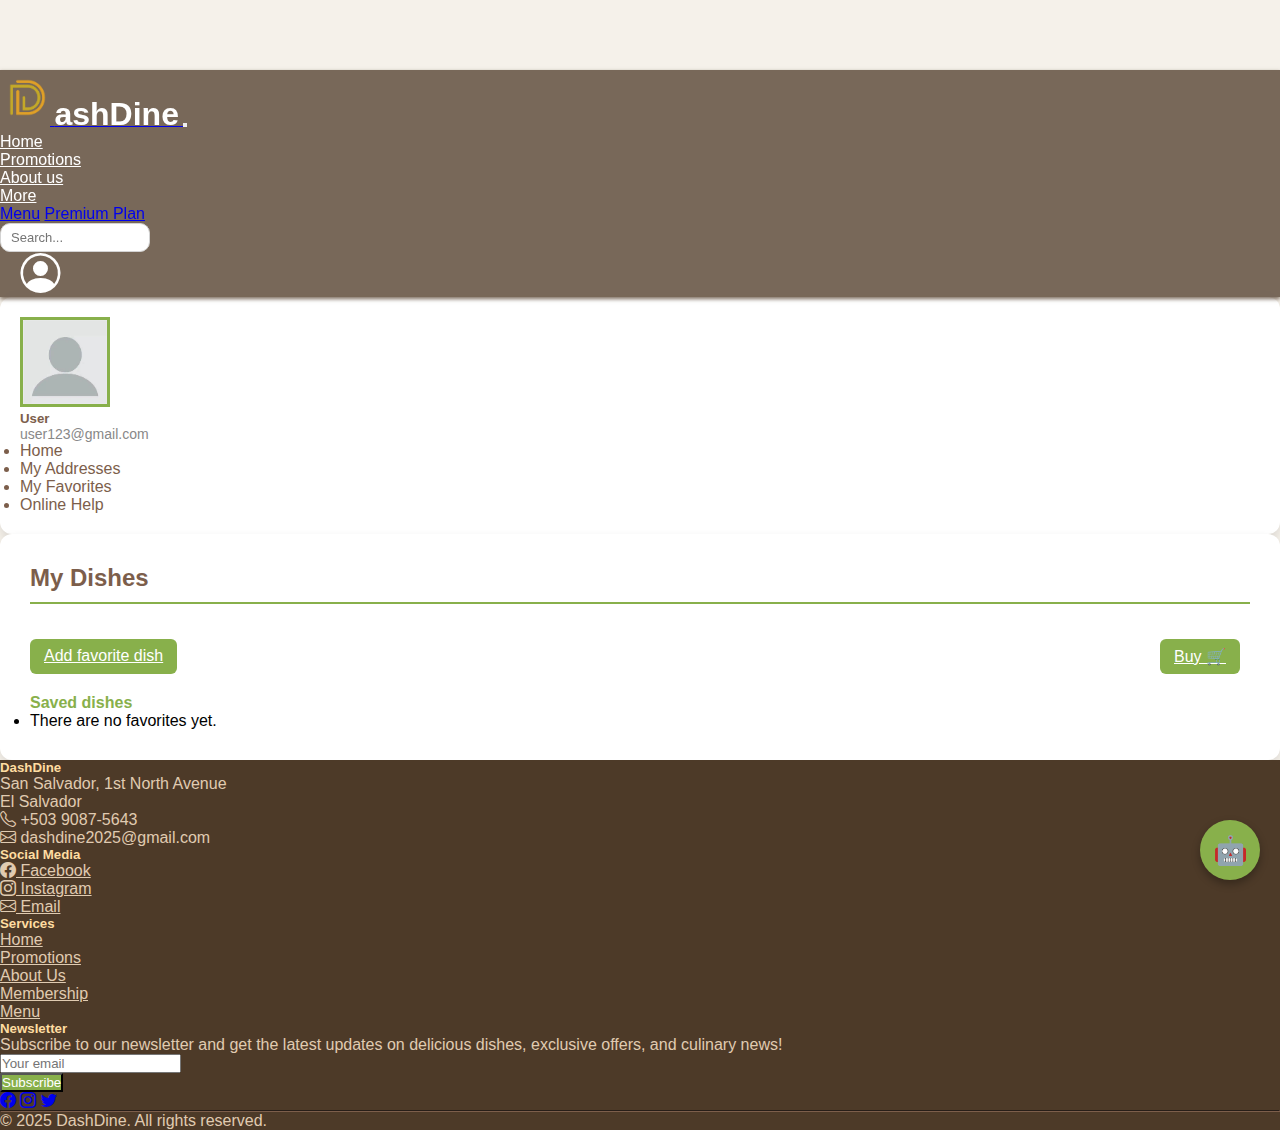
<file: Perfil/favoritos.html>
<!DOCTYPE html>
<html lang="en">

<head>
  <meta charset="UTF-8">
  <meta name="viewport" content="width=device-width, initial-scale=1.0">
  <link rel="stylesheet" href="favoritos.css">
  <title>Favorites</title>
  <link rel="icon" href="../logo1.png" type="image/png">

  <!--Bootstrap link-->
  <link rel="stylesheet" href="https://cdn.jsdelivr.net/npm/bootstrap@4.6.2/dist/css/bootstrap.min.css"
    integrity="sha384-xOolHFLEh07PJGoPkLv1IbcEPTNtaed2xpHsD9ESMhqIYd0nLMwNLD69Npy4HI+N" crossorigin="anonymous">
  <link href="https://cdn.jsdelivr.net/npm/bootstrap-icons@1.10.5/font/bootstrap-icons.css" rel="stylesheet">

  <!--Github link-->
  <link rel="stylesheet" href="https://cdnjs.cloudflare.com/ajax/libs/font-awesome/6.7.2/css/all.min.css">
</head>

<body>
  <nav class="navbar navbar-expand-lg navbar-dark custom-navbar fixed-top">
    <div class="container">
      <a class="navbar-brand d-flex align-items-center" href="../Inicio/index.html">
        <img src="../Promociones/imgPro/Logo DashDine.png" class="logo-img" alt="DashDine Logo">
        <span class="brand-text">ashDine</span>
      </a>

      <button class="navbar-toggler" type="button" data-toggle="collapse" data-target="#menu">
        <span class="navbar-toggler-icon"></span>
      </button>

      <div class="collapse navbar-collapse justify-content-end" id="menu">
        <ul class="navbar-nav align-items-center">
          <li class="nav-item mx-2">
            <a class="nav-link" href="../Inicio/index.html">Home</a>
          </li>
          <li class="nav-item mx-2">
            <a class="nav-link" href="../Promociones/promociones.html">Promotions</a>
          </li>
          <li class="nav-item mx-2">
            <a class="nav-link active" href="../About us/about_us.html">About us</a>
          </li>

          <li class="nav-item dropdown mx-2">
            <a class="nav-link dropdown-toggle" href="#" id="dealsDropdown" role="button" data-toggle="dropdown"
              aria-haspopup="true" aria-expanded="false">
              More
            </a>
            <div class="dropdown-menu" aria-labelledby="dealsDropdown">
              <a class="dropdown-item" href="../Menudeldia/Menú.html">Menu</a>
              <a class="dropdown-item" href="../Planes/planes.html">Premium Plan</a>
            </div>
          </li>
        </ul>

        <!-- Search -->
        <div class="buscador-container">
          <input type="text" id="busqueda" placeholder="Search..." onkeyup="filtrarOpciones()">
          <ul id="sugerencias" class="sugerencias-lista"></ul>
        </div>

        <a href="../Perfil/iniciopro.html"><i class="bi bi-person-circle" id="profileCount"></i></a>
      </div>
    </div>
  </nav>

  <!-- ===== CHATBOT ===== -->
  <button id="chat-toggle" title="Open chat">🤖</button>

  <div id="chatbot-container" role="region" aria-label="Food Chatbot">
    <div class="chat-header">DashDine Bot</div>
    <div class="chat-body" id="chat-body"></div>
    <div class="chat-footer">
      <select id="food-menu" aria-label="Food menu">
        <option value="">-- Select a dish --</option>
        <option>Avocado Toast</option>
        <option>Yogurt Bowl</option>
        <option>Tropical Oatmeal</option>
        <option>Desserts</option>
        <option>Pasta & Grains</option>
        <option>Beverages</option>
        <option>Traditional Food</option>
        <option>Healthy Food</option>
        <option>Vegan & Vegetarian Food</option>
      </select>
      <div class="input-row">
        <input type="text" id="user-input" placeholder="Type your message..." aria-label="Message input" />
        <button id="send-btn" aria-label="Send message">➤</button>
      </div>
    </div>
  </div>

  <!--PANEL LATERAL-->
  </div>
  <div class="container my-5">
    <div class="row">
      <div class="col-md-3">
        <div class="sidebar p-3 bg-white shadow rounded">
          <div class="profile text-center">
            <img src="../Perfil/imgPerfil/perfil.jpeg" alt="Profile" class="rounded-circle mb-3">
            <h5>User</h5>
            <p class="text-muted small">user123@gmail.com</p>
          </div>
          <ul class="list-group list-group-flush mt-3">
            <li class="list-group-item"><a href="../Perfil/iniciopro.html"
                style="color: inherit; text-decoration: none;">Home</a></li>
            <li class="list-group-item"><a href="../Perfil/direccion.html"
                style="color: inherit; text-decoration: none;">My Addresses</a></li>
            <li class="list-group-item"><a href="../Perfil/favoritos.html"
                style="color: inherit; text-decoration: none;">My Favorites</a></li>
            <li class="list-group-item"><a href="../Perfil/ayuda.html"
                style="color: inherit; text-decoration: none;">Online Help</a></li>
          </ul>
        </div>
      </div>
      <div class="col-md-9">
        <div class="main-content bg-white p-4 shadow rounded">
          <h2 class="mb-4">My Dishes</h2>

        <div class="btn-container">
  <a href="../Menudeldia/Menú.html" class="btn btn-success">Add favorite dish</a>
  <a href="../Planes/formpago.html" class="btn btn-success">Buy 🛒</a>
</div>
          <h4>Saved dishes</h4>
          <ul id="listaFavoritos" class="list-group"></ul>
        </div>
      </div>
    </div>
  </div>

  <script>
    const preguntas = [
      { pregunta: "How can I change my password?", respuesta: "You can change it from the Profile > Settings section." },
      { pregunta: "Where can I see my previous orders?", respuesta: "In the 'Recipe Book' section you'll find your order history." },
      { pregunta: "How do I add an address?", respuesta: "Go to 'My Addresses' from your profile and use the form." },
      { pregunta: "Do you offer vegan options?", respuesta: "Yes, we have a dedicated section in the menu for vegan options." }
    ];

    const faqList = document.getElementById('faqList');
    const buscador = document.getElementById('buscadorAyuda');

    function mostrarPreguntas(filtro = "") {
      faqList.innerHTML = "";
      preguntas
        .filter(p => p.pregunta.toLowerCase().includes(filtro.toLowerCase()))
        .forEach(p => {
          const li = document.createElement('li');
          li.className = "list-group-item";
          li.innerHTML = `<strong>${p.pregunta}</strong><br><small>${p.respuesta}</small>`;
          faqList.appendChild(li);
        });
    }

    buscador.addEventListener("input", () => {
      mostrarPreguntas(buscador.value);
    });

    mostrarPreguntas();

    const formSoporte = document.getElementById("formSoporte");
    const mensaje = document.getElementById("mensajeSoporte");
    const mensajeEnviado = document.getElementById("mensajeEnviado");

    formSoporte.addEventListener("submit", e => {
      e.preventDefault();
      mensajeEnviado.classList.remove("d-none");
      formSoporte.reset();
      setTimeout(() => mensajeEnviado.classList.add("d-none"), 3000);
    });
  </script>

  <!-- FOOTER -->
  <footer id="footer" class="footer pt-5 pb-4" style="background-color: #4d3a28; color: #e0cbb1;">
    <div class="container text-md-left">
      <div class="row text-md-left">
        <!-- About -->
        <div class="col-lg-4 col-md-6 mb-4">
          <h5 class="text-uppercase" style="color: #ffdda1; font-weight: 700;">DashDine</h5>
          <p>San Salvador, 1st North Avenue</p>
          <p>El Salvador</p>
          <p><i class="bi bi-telephone"></i> +503 9087-5643</p>
          <p><i class="bi bi-envelope"></i> dashdine2025@gmail.com</p>
        </div>

        <!-- Social Media -->
        <div class="col-lg-2 col-md-6 mb-4">
          <h5 class="text-uppercase" style="color: #ffdda1; font-weight: 700;">Social Media</h5>
          <ul class="list-unstyled">
            <li><a href="https://www.facebook.com/?locale=es_ES" style="color: #e0cbb1;"><i class="bi bi-facebook"></i>
                Facebook</a></li>
            <li><a href="https://www.instagram.com/dashdinesv/" style="color: #e0cbb1;"><i class="bi bi-instagram"></i>
                Instagram</a></li>
            <li><a href="mailto:dashdine2025@gmail.com" style="color: #e0cbb1;"><i class="bi bi-envelope"></i> Email</a>
            </li>
          </ul>
        </div>

        <!-- Services -->
        <div class="col-lg-2 col-md-6 mb-4">
          <h5 class="text-uppercase" style="color: #ffdda1; font-weight: 700;">Services</h5>
          <ul class="list-unstyled">
            <li><a href="../Inicio/inicio1.html" style="color: #e0cbb1;">Home</a></li>
            <li><a href="../Promociones/promociones.html" style="color: #e0cbb1;">Promotions</a></li>
            <li><a href="../About us/about_us.html" style="color: #e0cbb1;">About Us</a></li>
            <li><a href="../Planes/planes.html" style="color: #e0cbb1;">Membership</a></li>
            <li><a href="../Menudeldia/Menú.html" style="color: #e0cbb1;">Menu</a></li>
          </ul>
        </div>

        <!-- Newsletter -->
        <div class="col-lg-4 col-md-12 mb-4">
          <h5 class="text-uppercase" style="color: #ffdda1; font-weight: 700;">Newsletter</h5>
          <p>Subscribe to our newsletter and get the latest updates on delicious dishes, exclusive offers, and
            culinary
            news!</p>
          <form action="#" method="post" class="form-inline">
            <div class="input-group w-100">
              <input type="email" name="email" class="form-control" placeholder="Your email">
              <div class="input-group-append">
                <button type="submit" class="btn" style="background-color: #88b04b; color: white;">Subscribe</button>
              </div>
            </div>
          </form>
          <div class="mt-3">
            <a href="#" class="text-white mr-3"><i class="bi bi-facebook"></i></a>
            <a href="#" class="text-white mr-3"><i class="bi bi-instagram"></i></a>
            <a href="#" class="text-white"><i class="bi bi-twitter"></i></a>
          </div>
        </div>
      </div>
      <hr style="border-color: #7c5e4b;">
      <div class="text-center pt-3">
        <p class="mb-0">© 2025 DashDine. All rights reserved.</p>
      </div>
    </div>
  </footer>

  <!--SCRIPT PARA FAVORITOS-->
  <script>
    function cargarFavoritos() {
      const lista = document.getElementById('listaFavoritos');
      lista.innerHTML = '';

      const favoritos = JSON.parse(localStorage.getItem('favoritos')) || [];

      if (favoritos.length === 0) {
        lista.innerHTML = '<li class="list-group-item">There are no favorites yet.</li>';
        return;
      }

      favoritos.forEach(prod => {
        const li = document.createElement('li');
        li.className = 'list-group-item d-flex align-items-center';

        li.innerHTML = `
        <img src="${prod.img}" alt="${prod.name}" width="60" height="60" class="mr-3 rounded">
        <div>
          <strong>${prod.name}</strong><br>
          <small>${prod.price}</small>
        </div>
      `;

        lista.appendChild(li);
      });
    }

    document.addEventListener('DOMContentLoaded', cargarFavoritos);

    // ===== LÓGICA DEL CHATBOT =====
    const chatToggle = document.getElementById("chat-toggle");
    const chatbot = document.getElementById("chatbot-container");
    const chatBody = document.getElementById("chat-body");
    const foodMenu = document.getElementById("food-menu");
    const sendBtn = document.getElementById("send-btn");
    const userInput = document.getElementById("user-input");

    const recommendedDishes = ["Avocado Toast", "Tropical Oatmeal", "Pasta & Grains"];

    const recommendations = {
      "Avocado Toast": { desc: "🥑 Toasted bread with avocado, tomato, and fresh spices.", ingredients: ["avocado", "bread", "tomato"], calories: 250, link: "../Menudeldia/Menú.html" },
      "Yogurt Bowl": { desc: "🥣 Natural yogurt with fruits, granola, and honey.", ingredients: ["yogurt", "fruit", "granola", "honey"], calories: 300, link: "../Menudeldia/Menú.html" },
      "Tropical Oatmeal": { desc: "🥥 Oatmeal with pineapple, mango, and shredded coconut.", ingredients: ["oatmeal", "pineapple", "mango", "coconut"], calories: 350, link: "../Menudeldia/Menú.html" },
      "Desserts": { desc: "🍰 Cakes, brownies, and freshly baked cookies.", ingredients: ["cake", "brownie", "cookie"], calories: 400, link: "../Menudeldia/Menú.html" },
      "Pasta & Grains": { desc: "🍝 Pesto pasta with quinoa and vegetables.", ingredients: ["pasta", "quinoa", "vegetable"], calories: 450, link: "../Menudeldia/Menú.html" },
      "Beverages": { desc: "🥤 Natural juices, coffee, and iced tea.", ingredients: ["juice", "coffee", "tea"], calories: 150, link: "../Menudeldia/Menú.html" },
      "Traditional Food": { desc: "🍲 Pupusas, tamales, and typical soups.", ingredients: ["pupusa", "tamale", "soup"], calories: 500, link: "../Menudeldia/Menú.html" },
      "Healthy Food": { desc: "🥗 Fresh salads with lean protein.", ingredients: ["salad", "protein", "vegetable"], calories: 280, link: "../Menudeldia/Menú.html" },
      "Vegan & Vegetarian Food": { desc: "🌱 Vegan burgers and vegetable curry.", ingredients: ["vegan", "burger", "vegetable", "curry"], calories: 320, link: "../Menudeldia/Menú.html" }
    };

    // FAQ responses
    const faqResponses = {
      "hours": "We are open every day from 09:00 AM to 09:00 PM.",
      "opening hours": "We are open from 9 AM to 9 PM, every day.",
      "vegetarian": "Yes, we have vegetarian options like the Veggie Burger and Caesar Salad.",
      "location": "We are located at San Salvador 1st North Avenue.",
      "delivery": "Yes, we offer home delivery through our website."
    };

    // Variable para control (cuando se pregunta ingredientes)
    let waitingForIngredients = false;

    chatToggle.addEventListener("click", () => {
      if (chatbot.style.display === "flex") {
        chatbot.style.display = "none";
      } else {
        chatbot.style.display = "flex";
        chatbot.style.flexDirection = "column";
        if (chatBody.children.length === 0) {
          showInitialGreeting();
        }
      }
    });

    foodMenu.addEventListener("change", () => {
      const dish = foodMenu.value;
      if (!dish) return;
      addMessage(`I'm interested in ${dish}`, "user-message");
      setTimeout(() => addBotRecommendation(dish), 600);
      foodMenu.value = "";
    });

    sendBtn.addEventListener("click", handleUserInput);
    userInput.addEventListener("keypress", e => {
      if (e.key === "Enter") handleUserInput();
    });

    function handleUserInput() {
      const text = userInput.value.trim();
      if (!text) return;
      addMessage(text, "user-message");
      userInput.value = "";

      setTimeout(() => {
        // Si estamos esperando nombre del plato para ingredientes
        if (waitingForIngredients) {
          const dish = findDishByName(text);
          if (dish) {
            const ingredients = recommendations[dish].ingredients.join(", ");
            addMessage(`The ingredients of ${dish} are: ${ingredients}.`, "bot-message");
          } else {
            addMessage("Sorry, I couldn't find that dish. Please try again.", "bot-message");
          }
          waitingForIngredients = false;
          return;
        }

        // Aquí chequeamos si el usuario pregunta por calorías directamente
        const lowerText = text.toLowerCase();

        // Buscamos patrón "calorías" o "calories" seguido del nombre del plato
        const caloriesPattern = /calor[ií]as?\s*(de)?\s*(.+)/i;
        const caloriesMatch = text.match(caloriesPattern);

        if (caloriesMatch) {
          // Extraemos el plato
          const possibleDish = caloriesMatch[2].trim();
          const dish = findDishByName(possibleDish);
          if (dish) {
            const cals = recommendations[dish].calories;
            addMessage(`The approximate calories in ${dish} are: ${cals} kcal.`, "bot-message");
          } else {
            addMessage("Sorry, I couldn't find that dish to provide calories info.", "bot-message");
          }
          return;
        }

        // También si solo pregunta "calorías" sin plato, preguntamos cuál plato
        if (lowerText.includes("calorías") || lowerText.includes("calories")) {
          addMessage("Which dish would you like to know the calories of?", "bot-message");
          return;
        }

        // Pregunta si quiere ingredientes
        if (lowerText.includes("ingredients")) {
          addMessage("Which dish would you like to know the ingredients of?", "bot-message");
          waitingForIngredients = true;
          return;
        }

        // FAQ simple
        for (let keyword in faqResponses) {
          if (lowerText.includes(keyword)) {
            addMessage(faqResponses[keyword], "bot-message");
            return;
          }
        }

        // Pregunta ingredientes por coincidencia en ingredientes
        const matchedItems = Object.keys(recommendations).filter(dish =>
          recommendations[dish].ingredients.some(ingredient => lowerText.includes(ingredient))
        );

        if (matchedItems.length > 0) {
          let response = "Here are the dishes with that ingredient:\n";
          matchedItems.forEach(dish => {
            response += `• ${dish}: ${recommendations[dish].desc} \n`;
          });
          addMessage(response, "bot-message");
          return;
        }

        // Comandos menú o recomendaciones
        if (lowerText.includes("menu")) {
          addMessage("Please select a dish from the menu above to learn more.", "bot-message");
          return;
        }
        if (lowerText.includes("recommendation")) {
          addMessage("Today's recommendations are: " + recommendedDishes.join(", ") + ".", "bot-message");
          return;
        }

        addMessage("I’m here to help! You can ask about our menu, request today's recommendations, or type an ingredient to see matching dishes.", "bot-message");
      }, 700);
    }

    function findDishByName(input) {
      input = input.toLowerCase();
      for (let dish in recommendations) {
        if (dish.toLowerCase() === input) {
          return dish;
        }
      }
      return null;
    }

    function showInitialGreeting() {
      addMessage("👋 Hi there! I’m your food assistant. How can I help you today?", "bot-message");
      setTimeout(() => {
        addMessage("Today's recommendations: " + recommendedDishes.join(", "), "bot-message");

        // Aquí agregamos los botones de menú, recomendaciones e ingredientes (como antes)
        addQuickButtons();

      }, 1000);
    }

    // Función que añade los botones para menú, recomendaciones e ingredientes
    function addQuickButtons() {
      const container = document.createElement("div");
      container.classList.add("quick-replies");

      // Botón menú
      const menuBtn = document.createElement("button");
      menuBtn.textContent = "Menu";
      menuBtn.classList.add("quick-btn");
      menuBtn.addEventListener("click", () => {
        addMessage("menu", "user-message");
        addMessage("Please select a dish from the menu above to learn more.", "bot-message");
      });

      // Botón recomendaciones
      const recBtn = document.createElement("button");
      recBtn.textContent = "Recommendations";
      recBtn.classList.add("quick-btn");
      recBtn.addEventListener("click", () => {
        addMessage("recommendation", "user-message");
        addMessage("Today's recommendations are: " + recommendedDishes.join(", ") + ".", "bot-message");
      });

      // Botón ingredientes
      const ingBtn = document.createElement("button");
      ingBtn.textContent = "Ingredients";
      ingBtn.classList.add("quick-btn");
      ingBtn.addEventListener("click", () => {
        addMessage("ingredients", "user-message");
        addMessage("Which dish would you like to know the ingredients of?", "bot-message");
        waitingForIngredients = true;
      });

      container.appendChild(menuBtn);
      container.appendChild(recBtn);
      container.appendChild(ingBtn);

      chatBody.appendChild(container);
      chatBody.scrollTop = chatBody.scrollHeight;
    }

    function addBotRecommendation(dish) {
      const rec = recommendations[dish];
      if (!rec) {
        addMessage("Sorry, I don't have information about that dish.", "bot-message");
        return;
      }

      const container = document.createElement("div");
      container.classList.add("message", "bot-message");

      const desc = document.createElement("div");
      desc.textContent = rec.desc;
      container.appendChild(desc);

      const seeMoreLink = document.createElement("a");
      seeMoreLink.textContent = "See More";
      seeMoreLink.classList.add("see-more-btn");
      seeMoreLink.href = rec.link;
      seeMoreLink.target = "_self";
      seeMoreLink.rel = "noopener noreferrer";
      seeMoreLink.style.display = "inline-block";
      seeMoreLink.style.marginTop = "8px";
      seeMoreLink.style.textDecoration = "none";
      seeMoreLink.style.color = "white";
      seeMoreLink.style.backgroundColor = "#88b04d";
      seeMoreLink.style.padding = "6px 12px";
      seeMoreLink.style.borderRadius = "20px";
      seeMoreLink.style.cursor = "pointer";

      container.appendChild(seeMoreLink);

      chatBody.appendChild(container);
      chatBody.scrollTop = chatBody.scrollHeight;
    }

    function addMessage(text, clase) {
      const div = document.createElement("div");
      div.classList.add("message", clase);
      div.textContent = text;
      chatBody.appendChild(div);
      chatBody.scrollTop = chatBody.scrollHeight;
    }
  </script>

<!--buscador-->

  <script>
        const platillos = [
            {id: 1, nombre: "Beef Burger", descripcion: "Juicy beef burger with fresh vegetables, crispy fries, and a cold beverage of your choice.", precio: "$6.99", icon: "fas fa-hamburger"},
            {id: 2, nombre: "Vegetarian burrito", descripcion: "A soft tortilla filled with fresh, seasoned vegetables and vibrant flavors.", precio: "$5.49", icon: "fas fa-egg"},
            {id: 3, nombre: "Mexican tacos", descripcion: "Traditional tacos with juicy beef, fresh cilantro, and a splash of lime.", precio: "$4.99", icon: "fas fa-utensil-spoon"},
            {id: 4, nombre: "Colombian breakfast", descripcion: "A hearty breakfast with rice, plantain, egg, sausage, and beef. Energy to start your day!", precio: "$6.49", icon: "fas fa-bacon"},
            {id: 5, nombre: "Torrejas dessert", descripcion: "Golden, soft, freshly baked sweet bread. Perfect for any time of the day.", precio: "$2.49", icon: "fas fa-cookie"},
            {id: 6, nombre: "Fresh salad", descripcion: "Mixed greens with tomato, cucumber, carrot, and natural dressing.", precio: "$4.49", icon: "fas fa-leaf"},
            {id: 7, nombre: "Lasagna", descripcion: "Classic Italian layers of pasta, rich meat sauce, and creamy cheese.", precio: "$8.50", icon: "fas fa-cheese"},
            {id: 8, nombre: "Cheesy Pasta", descripcion: "Creamy pasta tossed in a rich cheese sauce made with a blend of melted cheeses for a smooth, comforting flavor.", precio: "$7.00", icon: "fas fa-cheese"},
            {id: 9, nombre: "Pizza de Carne", descripcion: "A hearty pizza topped with a flavorful mix of beef, sausage, pepperoni, and melted cheese.", precio: "$12.50", icon: "fas fa-pizza-slice"},
            {id: 10, nombre: "Ceviche", descripcion: "Fresh seafood marinated in lime juice with onions, cilantro, and a touch of chili, served chilled.", precio: "$9.50", icon: "fas fa-fish"},
            {id: 11, nombre: "Chocolate cake", descripcion: "Rich and moist chocolate cake layered with creamy chocolate frosting.", precio: "$6.99", icon: "fas fa-birthday-cake"},
            {id: 12, nombre: "Empanadas", descripcion: "Flaky pastry filled with a mix of seasoned vegetables and herbs, baked to perfection.", precio: "$3.49", icon: "fas fa-drumstick-bite"},
            {id: 13, nombre: "Natural juices", descripcion: "Freshly squeezed fruit juices made daily for a refreshing and healthy drink.", precio: "$1.99", icon: "fas fa-glass-whiskey"},
            {id: 14, nombre: "Kids’ Burger", descripcion: "Juicy beef burger served with fresh veggies, crispy fries, and a cold drink of your choice.", precio: "$6.99", icon: "fas fa-child"},
            {id: 15, nombre: "Pizza Vegetariana", descripcion: "A fresh pizza topped with a colorful mix of bell peppers, onions, olives, mushrooms, and melted cheese.", precio: "$12.50", icon: "fas fa-pizza-slice"}
        ];

        // Generar platillos destacados al cargar la página
        document.addEventListener('DOMContentLoaded', function() {
            generateFeaturedPlates();
            document.getElementById("busqueda").addEventListener("input", filtrarOpciones);
        });

        function generateFeaturedPlates() {
            const featuredContainer = document.getElementById('featured-plates');
            featuredContainer.innerHTML = '';
            
            // Mezclar array y tomar 6 elementos para la sección destacados
            const shuffled = [...platillos].sort(() => 0.5 - Math.random());
            const selected = shuffled.slice(0, 6);
            
            selected.forEach(item => {
                const plateCard = document.createElement('div');
                plateCard.classList.add('plate-card');
                plateCard.onclick = () => redirectToMenuItem(item.id);
                
                plateCard.innerHTML = `
                    <div class="plate-img">
                        <i class="${item.icon}"></i>
                        <div class="plate-price">${item.precio}</div>
                    </div>
                    <div class="plate-content">
                        <div class="plate-name">${item.nombre}</div>
                        <div class="plate-desc">${item.descripcion}</div>
                        <button class="plate-btn" onclick="event.stopPropagation(); redirectToMenuItem(${item.id})">
                            <i class="fas fa-arrow-right"></i> Ver en Menú
                        </button>
                    </div>
                `;
                
                featuredContainer.appendChild(plateCard);
            });
        }

        function filtrarOpciones() {
            const input = document.getElementById("busqueda").value.toLowerCase();
            const lista = document.getElementById("sugerencias");
            lista.innerHTML = "";

            if (input === "") {
                lista.style.display = "none";
                return;
            }

            const resultados = platillos.filter(item =>
                item.nombre.toLowerCase().includes(input) ||
                item.descripcion.toLowerCase().includes(input)
            );

            if (resultados.length === 0) {
                lista.innerHTML = `<div class="no-results">No se encontraron platillos para "${input}"</div>`;
                lista.style.display = "block";
                return;
            }

            lista.style.display = "block";

            resultados.forEach(item => {
                const li = document.createElement("li");
                li.classList.add("sugerencia-item");
                li.setAttribute("data-id", item.id); 
                li.innerHTML = `
                    <div class="sugerencia-header">
                        <span class="sugerencia-nombre">${item.nombre}</span>
                        <span class="sugerencia-precio">${item.precio}</span>
                    </div>
                    <div class="sugerencia-descripcion">${item.descripcion}</div>
                    <button class="view-btn" onclick="event.stopPropagation(); redirectToMenuItem(${item.id})">
                        <i class="fas fa-external-link-alt"></i> Ver en Menú
                    </button>
                `;

                // Hacer que al hacer clic en cualquier parte del elemento (excepto el botón) se redirija
                li.addEventListener('click', function(e) {
                    // Solo redirigir si no se hizo clic en el botón
                    if (!e.target.classList.contains('view-btn') && 
                        e.target.tagName !== 'I' && 
                        !e.target.classList.contains('sugerencia-precio')) {
                        redirectToMenuItem(item.id);
                    }
                });

                lista.appendChild(li);
            });
        }

        function redirectToMenuItem(id) {
            
            window.location.href = `../Menudeldia/Menú.html?platillo=${id}`;
        }

        function redirectToMenu() {
            // Redirigir a la página del menú
            window.location.href = "../Menudeldia/Menú.htm";
        }

        // Cerrar sugerencias al hacer clic fuera
        document.addEventListener('click', function(e) {
            const suggestions = document.getElementById('sugerencias');
            const searchBox = document.getElementById('busqueda');
            
            if (e.target !== searchBox && !searchBox.contains(e.target) && 
                e.target !== suggestions && !suggestions.contains(e.target)) {
                suggestions.style.display = 'none';
            }
        });
    </script>


  <!--linkjs-->
  <script src="https://cdn.jsdelivr.net/npm/jquery@3.5.1/dist/jquery.slim.min.js"
    integrity="sha384-DfXdz2htPH0lsSSs5nCTpuj/zy4C+OGpamoFVy38MVBnE+IbbVYUew+OrCXaRkfj"
    crossorigin="anonymous"></script>
  <script src="https://cdn.jsdelivr.net/npm/bootstrap@4.6.2/dist/js/bootstrap.bundle.min.js"
    integrity="sha384-Fy6S3B9q64WdZWQUiU+q4/2Lc9npb8tCaSX9FK7E8HnRr0Jz8D6OP9dO5Vg3Q9ct"
    crossorigin="anonymous"></script>
  <!-- Bootstrap JS -->
  <script src="https://cdn.jsdelivr.net/npm/bootstrap@5.3.0/dist/js/bootstrap.bundle.min.js"></script>

</body>


</html>
</file>
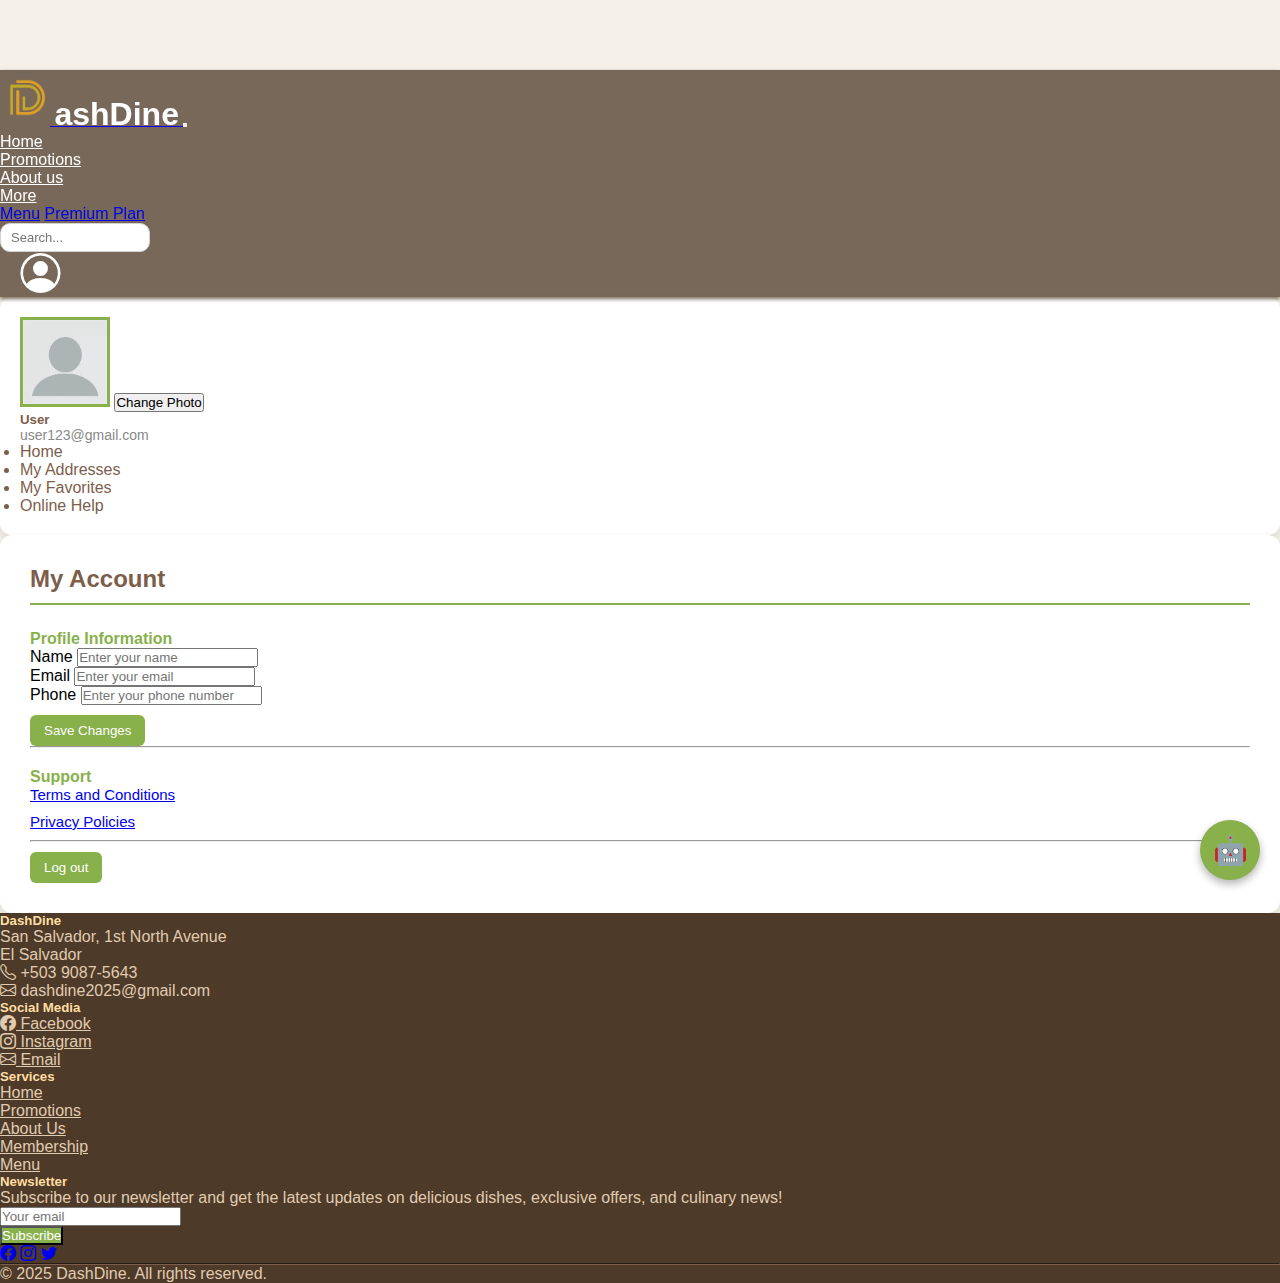
<file: Perfil/iniciopro.html>
<!DOCTYPE html>
<html lang="en">

<head>
    <meta charset="UTF-8">
    <meta name="viewport" content="width=device-width, initial-scale=1.0">
    <link rel="stylesheet" href="iniciopro.css">
    <title>Profile</title>
    <link rel="icon" href="../logo1.png" type="image/png">

    <!-- Bootstrap link -->
    <link rel="stylesheet" href="https://cdn.jsdelivr.net/npm/bootstrap@4.6.2/dist/css/bootstrap.min.css"
        integrity="sha384-xOolHFLEh07PJGoPkLv1IbcEPTNtaed2xpHsD9ESMhqIYd0nLMwNLD69Npy4HI+N" crossorigin="anonymous">
    <link href="https://cdn.jsdelivr.net/npm/bootstrap-icons@1.10.5/font/bootstrap-icons.css" rel="stylesheet">

    <!-- Github link -->
    <link rel="stylesheet" href="https://cdnjs.cloudflare.com/ajax/libs/font-awesome/6.7.2/css/all.min.css">


</head>

<body>
    <nav class="navbar navbar-expand-lg navbar-dark custom-navbar fixed-top">
        <div class="container">
            <a class="navbar-brand d-flex align-items-center" href="../Inicio/index.html">
                <img src="../Promociones/imgPro/Logo DashDine.png" class="logo-img" alt="DashDine Logo">
                <span class="brand-text">ashDine</span>
            </a>

            <button class="navbar-toggler" type="button" data-toggle="collapse" data-target="#menu">
                <span class="navbar-toggler-icon"></span>
            </button>

            <div class="collapse navbar-collapse justify-content-end" id="menu">
                <ul class="navbar-nav align-items-center">
                    <li class="nav-item mx-2">
                        <a class="nav-link" href="../Inicio/index.html">Home</a>
                    </li>
                    <li class="nav-item mx-2">
                        <a class="nav-link" href="../Promociones/promociones.html">Promotions</a>
                    </li>
                    <li class="nav-item mx-2">
                        <a class="nav-link active" href="../About us/about_us.html">About us</a>
                    </li>

                    <li class="nav-item dropdown mx-2">
                        <a class="nav-link dropdown-toggle" href="#" id="dealsDropdown" role="button"
                            data-toggle="dropdown" aria-haspopup="true" aria-expanded="false">
                            More
                        </a>
                        <div class="dropdown-menu" aria-labelledby="dealsDropdown">
                            <a class="dropdown-item" href="../Menudeldia/Menú.html">Menu</a>
                            <a class="dropdown-item" href="../Planes/planes.html">Premium Plan</a>
                        </div>
                    </li>
                </ul>

                <!-- Search -->
                <div class="buscador-container">
                    <input type="text" id="busqueda" placeholder="Search..." onkeyup="filtrarOpciones()">
                    <ul id="sugerencias" class="sugerencias-lista"></ul>
                </div>

                <a href="../Perfil/iniciopro.html"><i class="bi bi-person-circle" id="profileCount"></i></a>
            </div>
        </div>
    </nav>

    <!-- ===== CHATBOT ===== -->
    <button id="chat-toggle" title="Open chat">🤖</button>

    <div id="chatbot-container" role="region" aria-label="Food Chatbot">
        <div class="chat-header">DashDine Bot</div>
        <div class="chat-body" id="chat-body"></div>
        <div class="chat-footer">
            <select id="food-menu" aria-label="Food menu">
                <option value="">-- Select a dish --</option>
                <option>Avocado Toast</option>
                <option>Yogurt Bowl</option>
                <option>Tropical Oatmeal</option>
                <option>Desserts</option>
                <option>Pasta & Grains</option>
                <option>Beverages</option>
                <option>Traditional Food</option>
                <option>Healthy Food</option>
                <option>Vegan & Vegetarian Food</option>
            </select>
            <div class="input-row">
                <input type="text" id="user-input" placeholder="Type your message..." aria-label="Message input" />
                <button id="send-btn" aria-label="Send message">➤</button>
            </div>
        </div>
    </div>

    <!-- Profile Section -->
    <div class="container my-5">
        <div class="row">
            <div class="col-md-3">
                <div class="sidebar p-3 bg-white shadow rounded">
                    <div class="profile text-center">
                        <div class="profile-picture-container">
                            <img id="profileImage" src="../Perfil/imgPerfil/perfil.jpeg" alt="Profile"
                                class="rounded-circle mb-3">
                            <input type="file" id="profileUpload" accept="image/*" style="display: none;">
                            <button class="btn btn-sm btn-secondary mt-2"
                                onclick="document.getElementById('profileUpload').click()">
                                Change Photo
                            </button>
                        </div>
                        <h5 id="displayName">User</h5>
                        <p class="text-muted small" id="displayEmail">user123@gmail.com</p>
                    </div>
                    <ul class="list-group list-group-flush mt-3">
                        <li class="list-group-item"><a href="../Perfil/iniciopro.html"
                                style="color: inherit; text-decoration: none;">Home</a></li>
                        <li class="list-group-item"><a href="../Perfil/direccion.html"
                                style="color: inherit; text-decoration: none;">My Addresses</a></li>
                        <li class="list-group-item"><a href="../Perfil/favoritos.html"
                                style="color: inherit; text-decoration: none;">My Favorites</a></li>
                        <li class="list-group-item"><a href="../Perfil/ayuda.html"
                                style="color: inherit; text-decoration: none;">Online Help</a></li>
                    </ul>
                </div>
            </div>
            <div class="col-md-9">
                <div class="main-content bg-white p-4 shadow rounded">
                    <h2 class="mb-4">My Account</h2>

                    <h4>Profile Information</h4>
                    <form id="profileForm">
                        <div class="form-group">
                            <label for="username">Name</label>
                            <input type="text" class="form-control" id="username" placeholder="Enter your name">
                        </div>
                        <div class="form-group">
                            <label for="email">Email</label>
                            <input type="email" class="form-control" id="email" placeholder="Enter your email">
                        </div>
                        <div class="form-group">
                            <label for="phone">Phone</label>
                            <input type="tel" class="form-control" id="phone" placeholder="Enter your phone number">
                        </div>
                        <button type="submit" class="btn btn-primary">Save Changes</button>
                    </form>

                    <hr class="my-4">

                    <h4>Support</h4>
                    <p><a href="#">Terms and Conditions</a></p>
                    <p><a href="#">Privacy Policies</a></p>

                    <hr class="my-4">

                    <button class="btn btn-danger" id="logoutBtn">Log out</button>
                </div>
            </div>
        </div>
    </div>

    <!-- FOOTER -->
    <footer id="footer" class="footer pt-5 pb-4" style="background-color: #4d3a28; color: #e0cbb1;">
        <div class="container text-md-left">
            <div class="row text-md-left">
                <!-- About -->
                <div class="col-lg-4 col-md-6 mb-4">
                    <h5 class="text-uppercase" style="color: #ffdda1; font-weight: 700;">DashDine</h5>
                    <p>San Salvador, 1st North Avenue</p>
                    <p>El Salvador</p>
                    <p><i class="bi bi-telephone"></i> +503 9087-5643</p>
                    <p><i class="bi bi-envelope"></i> dashdine2025@gmail.com</p>
                </div>

                <!-- Social Media -->
                <div class="col-lg-2 col-md-6 mb-4">
                    <h5 class="text-uppercase" style="color: #ffdda1; font-weight: 700;">Social Media</h5>
                    <ul class="list-unstyled">
                        <li><a href="https://www.facebook.com/?locale=es_ES" style="color: #e0cbb1;"><i
                                    class="bi bi-facebook"></i>
                                Facebook</a></li>
                        <li><a href="https://www.instagram.com/dashdinesv/" style="color: #e0cbb1;"><i
                                    class="bi bi-instagram"></i>
                                Instagram</a></li>
                        <li><a href="mailto:dashdine2025@gmail.com" style="color: #e0cbb1;"><i
                                    class="bi bi-envelope"></i> Email</a>
                        </li>
                    </ul>
                </div>

                <!-- Services -->
                <div class="col-lg-2 col-md-6 mb-4">
                    <h5 class="text-uppercase" style="color: #ffdda1; font-weight: 700;">Services</h5>
                    <ul class="list-unstyled">
                        <li><a href="../Inicio/inicio1.html" style="color: #e0cbb1;">Home</a></li>
                        <li><a href="../Promociones/promociones.html" style="color: #e0cbb1;">Promotions</a></li>
                        <li><a href="../About us/about_us.html" style="color: #e0cbb1;">About Us</a></li>
                        <li><a href="../Planes/planes.html" style="color: #e0cbb1;">Membership</a></li>
                        <li><a href="../Menudeldia/Menú.html" style="color: #e0cbb1;">Menu</a></li>
                    </ul>
                </div>

                <!-- Newsletter -->
                <div class="col-lg-4 col-md-12 mb-4">
                    <h5 class="text-uppercase" style="color: #ffdda1; font-weight: 700;">Newsletter</h5>
                    <p>Subscribe to our newsletter and get the latest updates on delicious dishes, exclusive offers, and
                        culinary
                        news!</p>
                    <form action="#" method="post" class="form-inline">
                        <div class="input-group w-100">
                            <input type="email" name="email" class="form-control" placeholder="Your email">
                            <div class="input-group-append">
                                <button type="submit" class="btn"
                                    style="background-color: #88b04b; color: white;">Subscribe</button>
                            </div>
                        </div>
                    </form>
                    <div class="mt-3">
                        <a href="#" class="text-white mr-3"><i class="bi bi-facebook"></i></a>
                        <a href="#" class="text-white mr-3"><i class="bi bi-instagram"></i></a>
                        <a href="#" class="text-white"><i class="bi bi-twitter"></i></a>
                    </div>
                </div>
            </div>
            <hr style="border-color: #7c5e4b;">
            <div class="text-center pt-3">
                <p class="mb-0">© 2025 DashDine. All rights reserved.</p>
            </div>
        </div>
    </footer>

    <!-- JavaScript Libraries -->
    <script src="https://code.jquery.com/jquery-3.5.1.slim.min.js"
        integrity="sha384-DfXdz2htPH0lsSSs5nCTpuj/zy4C+OGpamoFVy38MVBnE+IbbVYUew+OrCXaRkfj"
        crossorigin="anonymous"></script>
    <script src="https://cdn.jsdelivr.net/npm/popper.js@1.16.1/dist/umd/popper.min.js"
        integrity="sha384-9/reFTGAW83EW2RDu2S0VKaIzap3H66lZH81PoYlFhbGU+6BZp6G7niu735Sk7lN"
        crossorigin="anonymous"></script>
    <script src="https://cdn.jsdelivr.net/npm/bootstrap@4.6.2/dist/js/bootstrap.min.js"
        integrity="sha384-+sLIOodYLS7CIrQpBjl+C7nPvqq+FbNUBDunl/OZv93DB7Ln/533i8e/mZXLi/P+"
        crossorigin="anonymous"></script>

    <!-- Main JavaScript -->
    <script>
        // Profile Management
        document.addEventListener('DOMContentLoaded', function () {
            // Load saved profile data
            function loadProfile() {
                const savedProfile = JSON.parse(localStorage.getItem('userProfile')) || {
                    username: 'User',
                    email: 'user123@gmail.com',
                    phone: '',
                    profileImage: '../Perfil/imgPerfil/perfil.jpeg'
                };

                // Set values in form
                document.getElementById('username').value = savedProfile.username;
                document.getElementById('email').value = savedProfile.email;
                document.getElementById('phone').value = savedProfile.phone;

                // Set displayed values
                document.getElementById('profileImage').src = savedProfile.profileImage;
                document.getElementById('displayName').textContent = savedProfile.username;
                document.getElementById('displayEmail').textContent = savedProfile.email;
            }

            // Handle profile picture upload
            document.getElementById('profileUpload').addEventListener('change', function (e) {
                const file = e.target.files[0];
                if (file) {
                    const reader = new FileReader();
                    reader.onload = function (event) {
                        const imageUrl = event.target.result;
                        document.getElementById('profileImage').src = imageUrl;

                        // Update saved profile
                        const savedProfile = JSON.parse(localStorage.getItem('userProfile')) || {};
                        savedProfile.profileImage = imageUrl;
                        localStorage.setItem('userProfile', JSON.stringify(savedProfile));
                    };
                    reader.readAsDataURL(file);
                }
            });

            // Save profile data
            document.getElementById('profileForm').addEventListener('submit', function (e) {
                e.preventDefault();

                const userProfile = {
                    username: document.getElementById('username').value,
                    email: document.getElementById('email').value,
                    phone: document.getElementById('phone').value,
                    profileImage: document.getElementById('profileImage').src
                };

                localStorage.setItem('userProfile', JSON.stringify(userProfile));

                // Update displayed info
                document.getElementById('displayName').textContent = userProfile.username;
                document.getElementById('displayEmail').textContent = userProfile.email;

                alert('Profile saved successfully!');
            });

            // Logout
            document.getElementById('logoutBtn').addEventListener('click', function () {
                localStorage.removeItem('userProfile');
                window.location.href = '../Inicio/inicio1.html';
            });

        })

        // ===== LÓGICA DEL CHATBOT =====
        const chatToggle = document.getElementById("chat-toggle");
        const chatbot = document.getElementById("chatbot-container");
        const chatBody = document.getElementById("chat-body");
        const foodMenu = document.getElementById("food-menu");
        const sendBtn = document.getElementById("send-btn");
        const userInput = document.getElementById("user-input");

        const recommendedDishes = ["Avocado Toast", "Tropical Oatmeal", "Pasta & Grains"];

        const recommendations = {
            "Avocado Toast": { desc: "🥑 Toasted bread with avocado, tomato, and fresh spices.", ingredients: ["avocado", "bread", "tomato"], calories: 250, link: "../Menudeldia/Menú.html" },
            "Yogurt Bowl": { desc: "🥣 Natural yogurt with fruits, granola, and honey.", ingredients: ["yogurt", "fruit", "granola", "honey"], calories: 300, link: "../Menudeldia/Menú.html" },
            "Tropical Oatmeal": { desc: "🥥 Oatmeal with pineapple, mango, and shredded coconut.", ingredients: ["oatmeal", "pineapple", "mango", "coconut"], calories: 350, link: "../Menudeldia/Menú.html" },
            "Desserts": { desc: "🍰 Cakes, brownies, and freshly baked cookies.", ingredients: ["cake", "brownie", "cookie"], calories: 400, link: "../Menudeldia/Menú.html" },
            "Pasta & Grains": { desc: "🍝 Pesto pasta with quinoa and vegetables.", ingredients: ["pasta", "quinoa", "vegetable"], calories: 450, link: "../Menudeldia/Menú.html" },
            "Beverages": { desc: "🥤 Natural juices, coffee, and iced tea.", ingredients: ["juice", "coffee", "tea"], calories: 150, link: "../Menudeldia/Menú.html" },
            "Traditional Food": { desc: "🍲 Pupusas, tamales, and typical soups.", ingredients: ["pupusa", "tamale", "soup"], calories: 500, link: "../Menudeldia/Menú.html" },
            "Healthy Food": { desc: "🥗 Fresh salads with lean protein.", ingredients: ["salad", "protein", "vegetable"], calories: 280, link: "../Menudeldia/Menú.html" },
            "Vegan & Vegetarian Food": { desc: "🌱 Vegan burgers and vegetable curry.", ingredients: ["vegan", "burger", "vegetable", "curry"], calories: 320, link: "../Menudeldia/Menú.html" }
        };

        // FAQ responses
        const faqResponses = {
            "hours": "We are open every day from 09:00 AM to 09:00 PM.",
            "opening hours": "We are open from 9 AM to 9 PM, every day.",
            "vegetarian": "Yes, we have vegetarian options like the Veggie Burger and Caesar Salad.",
            "location": "We are located at San Salvador 1st North Avenue.",
            "delivery": "Yes, we offer home delivery through our website."
        };

        // Variable para control (cuando se pregunta ingredientes)
        let waitingForIngredients = false;

        chatToggle.addEventListener("click", () => {
            if (chatbot.style.display === "flex") {
                chatbot.style.display = "none";
            } else {
                chatbot.style.display = "flex";
                chatbot.style.flexDirection = "column";
                if (chatBody.children.length === 0) {
                    showInitialGreeting();
                }
            }
        });

        foodMenu.addEventListener("change", () => {
            const dish = foodMenu.value;
            if (!dish) return;
            addMessage(`I'm interested in ${dish}`, "user-message");
            setTimeout(() => addBotRecommendation(dish), 600);
            foodMenu.value = "";
        });

        sendBtn.addEventListener("click", handleUserInput);
        userInput.addEventListener("keypress", e => {
            if (e.key === "Enter") handleUserInput();
        });

        function handleUserInput() {
            const text = userInput.value.trim();
            if (!text) return;
            addMessage(text, "user-message");
            userInput.value = "";

            setTimeout(() => {
                // Si estamos esperando nombre del plato para ingredientes
                if (waitingForIngredients) {
                    const dish = findDishByName(text);
                    if (dish) {
                        const ingredients = recommendations[dish].ingredients.join(", ");
                        addMessage(`The ingredients of ${dish} are: ${ingredients}.`, "bot-message");
                    } else {
                        addMessage("Sorry, I couldn't find that dish. Please try again.", "bot-message");
                    }
                    waitingForIngredients = false;
                    return;
                }

                // Aquí chequeamos si el usuario pregunta por calorías directamente
                const lowerText = text.toLowerCase();

                // Buscamos patrón "calorías" o "calories" seguido del nombre del plato
                const caloriesPattern = /calor[ií]as?\s*(de)?\s*(.+)/i;
                const caloriesMatch = text.match(caloriesPattern);

                if (caloriesMatch) {
                    // Extraemos el plato
                    const possibleDish = caloriesMatch[2].trim();
                    const dish = findDishByName(possibleDish);
                    if (dish) {
                        const cals = recommendations[dish].calories;
                        addMessage(`The approximate calories in ${dish} are: ${cals} kcal.`, "bot-message");
                    } else {
                        addMessage("Sorry, I couldn't find that dish to provide calories info.", "bot-message");
                    }
                    return;
                }

                // También si solo pregunta "calorías" sin plato, preguntamos cuál plato
                if (lowerText.includes("calorías") || lowerText.includes("calories")) {
                    addMessage("Which dish would you like to know the calories of?", "bot-message");
                    return;
                }

                // Pregunta si quiere ingredientes
                if (lowerText.includes("ingredients")) {
                    addMessage("Which dish would you like to know the ingredients of?", "bot-message");
                    waitingForIngredients = true;
                    return;
                }

                // FAQ simple
                for (let keyword in faqResponses) {
                    if (lowerText.includes(keyword)) {
                        addMessage(faqResponses[keyword], "bot-message");
                        return;
                    }
                }

                // Pregunta ingredientes por coincidencia en ingredientes
                const matchedItems = Object.keys(recommendations).filter(dish =>
                    recommendations[dish].ingredients.some(ingredient => lowerText.includes(ingredient))
                );

                if (matchedItems.length > 0) {
                    let response = "Here are the dishes with that ingredient:\n";
                    matchedItems.forEach(dish => {
                        response += `• ${dish}: ${recommendations[dish].desc} \n`;
                    });
                    addMessage(response, "bot-message");
                    return;
                }

                // Comandos menú o recomendaciones
                if (lowerText.includes("menu")) {
                    addMessage("Please select a dish from the menu above to learn more.", "bot-message");
                    return;
                }
                if (lowerText.includes("recommendation")) {
                    addMessage("Today's recommendations are: " + recommendedDishes.join(", ") + ".", "bot-message");
                    return;
                }

                addMessage("I’m here to help! You can ask about our menu, request today's recommendations, or type an ingredient to see matching dishes.", "bot-message");
            }, 700);
        }

        function findDishByName(input) {
            input = input.toLowerCase();
            for (let dish in recommendations) {
                if (dish.toLowerCase() === input) {
                    return dish;
                }
            }
            return null;
        }

        function showInitialGreeting() {
            addMessage("👋 Hi there! I’m your food assistant. How can I help you today?", "bot-message");
            setTimeout(() => {
                addMessage("Today's recommendations: " + recommendedDishes.join(", "), "bot-message");

                // Aquí agregamos los botones de menú, recomendaciones e ingredientes (como antes)
                addQuickButtons();

            }, 1000);
        }

        // Función que añade los botones para menú, recomendaciones e ingredientes
        function addQuickButtons() {
            const container = document.createElement("div");
            container.classList.add("quick-replies");

            // Botón menú
            const menuBtn = document.createElement("button");
            menuBtn.textContent = "Menu";
            menuBtn.classList.add("quick-btn");
            menuBtn.addEventListener("click", () => {
                addMessage("menu", "user-message");
                addMessage("Please select a dish from the menu above to learn more.", "bot-message");
            });

            // Botón recomendaciones
            const recBtn = document.createElement("button");
            recBtn.textContent = "Recommendations";
            recBtn.classList.add("quick-btn");
            recBtn.addEventListener("click", () => {
                addMessage("recommendation", "user-message");
                addMessage("Today's recommendations are: " + recommendedDishes.join(", ") + ".", "bot-message");
            });

            // Botón ingredientes
            const ingBtn = document.createElement("button");
            ingBtn.textContent = "Ingredients";
            ingBtn.classList.add("quick-btn");
            ingBtn.addEventListener("click", () => {
                addMessage("ingredients", "user-message");
                addMessage("Which dish would you like to know the ingredients of?", "bot-message");
                waitingForIngredients = true;
            });

            container.appendChild(menuBtn);
            container.appendChild(recBtn);
            container.appendChild(ingBtn);

            chatBody.appendChild(container);
            chatBody.scrollTop = chatBody.scrollHeight;
        }

        function addBotRecommendation(dish) {
            const rec = recommendations[dish];
            if (!rec) {
                addMessage("Sorry, I don't have information about that dish.", "bot-message");
                return;
            }

            const container = document.createElement("div");
            container.classList.add("message", "bot-message");

            const desc = document.createElement("div");
            desc.textContent = rec.desc;
            container.appendChild(desc);

            const seeMoreLink = document.createElement("a");
            seeMoreLink.textContent = "See More";
            seeMoreLink.classList.add("see-more-btn");
            seeMoreLink.href = rec.link;
            seeMoreLink.target = "_self";
            seeMoreLink.rel = "noopener noreferrer";
            seeMoreLink.style.display = "inline-block";
            seeMoreLink.style.marginTop = "8px";
            seeMoreLink.style.textDecoration = "none";
            seeMoreLink.style.color = "white";
            seeMoreLink.style.backgroundColor = "#88b04d";
            seeMoreLink.style.padding = "6px 12px";
            seeMoreLink.style.borderRadius = "20px";
            seeMoreLink.style.cursor = "pointer";

            container.appendChild(seeMoreLink);

            chatBody.appendChild(container);
            chatBody.scrollTop = chatBody.scrollHeight;
        }

        function addMessage(text, clase) {
            const div = document.createElement("div");
            div.classList.add("message", clase);
            div.textContent = text;
            chatBody.appendChild(div);
            chatBody.scrollTop = chatBody.scrollHeight;
        }
    </script>
    <!--buscador-->

  <script>
        const platillos = [
            {id: 1, nombre: "Beef Burger", descripcion: "Juicy beef burger with fresh vegetables, crispy fries, and a cold beverage of your choice.", precio: "$6.99", icon: "fas fa-hamburger"},
            {id: 2, nombre: "Vegetarian burrito", descripcion: "A soft tortilla filled with fresh, seasoned vegetables and vibrant flavors.", precio: "$5.49", icon: "fas fa-egg"},
            {id: 3, nombre: "Mexican tacos", descripcion: "Traditional tacos with juicy beef, fresh cilantro, and a splash of lime.", precio: "$4.99", icon: "fas fa-utensil-spoon"},
            {id: 4, nombre: "Colombian breakfast", descripcion: "A hearty breakfast with rice, plantain, egg, sausage, and beef. Energy to start your day!", precio: "$6.49", icon: "fas fa-bacon"},
            {id: 5, nombre: "Torrejas dessert", descripcion: "Golden, soft, freshly baked sweet bread. Perfect for any time of the day.", precio: "$2.49", icon: "fas fa-cookie"},
            {id: 6, nombre: "Fresh salad", descripcion: "Mixed greens with tomato, cucumber, carrot, and natural dressing.", precio: "$4.49", icon: "fas fa-leaf"},
            {id: 7, nombre: "Lasagna", descripcion: "Classic Italian layers of pasta, rich meat sauce, and creamy cheese.", precio: "$8.50", icon: "fas fa-cheese"},
            {id: 8, nombre: "Cheesy Pasta", descripcion: "Creamy pasta tossed in a rich cheese sauce made with a blend of melted cheeses for a smooth, comforting flavor.", precio: "$7.00", icon: "fas fa-cheese"},
            {id: 9, nombre: "Pizza de Carne", descripcion: "A hearty pizza topped with a flavorful mix of beef, sausage, pepperoni, and melted cheese.", precio: "$12.50", icon: "fas fa-pizza-slice"},
            {id: 10, nombre: "Ceviche", descripcion: "Fresh seafood marinated in lime juice with onions, cilantro, and a touch of chili, served chilled.", precio: "$9.50", icon: "fas fa-fish"},
            {id: 11, nombre: "Chocolate cake", descripcion: "Rich and moist chocolate cake layered with creamy chocolate frosting.", precio: "$6.99", icon: "fas fa-birthday-cake"},
            {id: 12, nombre: "Empanadas", descripcion: "Flaky pastry filled with a mix of seasoned vegetables and herbs, baked to perfection.", precio: "$3.49", icon: "fas fa-drumstick-bite"},
            {id: 13, nombre: "Natural juices", descripcion: "Freshly squeezed fruit juices made daily for a refreshing and healthy drink.", precio: "$1.99", icon: "fas fa-glass-whiskey"},
            {id: 14, nombre: "Kids’ Burger", descripcion: "Juicy beef burger served with fresh veggies, crispy fries, and a cold drink of your choice.", precio: "$6.99", icon: "fas fa-child"},
            {id: 15, nombre: "Pizza Vegetariana", descripcion: "A fresh pizza topped with a colorful mix of bell peppers, onions, olives, mushrooms, and melted cheese.", precio: "$12.50", icon: "fas fa-pizza-slice"}
        ];

        // Generar platillos destacados al cargar la página
        document.addEventListener('DOMContentLoaded', function() {
            generateFeaturedPlates();
            document.getElementById("busqueda").addEventListener("input", filtrarOpciones);
        });

        function generateFeaturedPlates() {
            const featuredContainer = document.getElementById('featured-plates');
            featuredContainer.innerHTML = '';
            
            // Mezclar array y tomar 6 elementos para la sección destacados
            const shuffled = [...platillos].sort(() => 0.5 - Math.random());
            const selected = shuffled.slice(0, 6);
            
            selected.forEach(item => {
                const plateCard = document.createElement('div');
                plateCard.classList.add('plate-card');
                plateCard.onclick = () => redirectToMenuItem(item.id);
                
                plateCard.innerHTML = `
                    <div class="plate-img">
                        <i class="${item.icon}"></i>
                        <div class="plate-price">${item.precio}</div>
                    </div>
                    <div class="plate-content">
                        <div class="plate-name">${item.nombre}</div>
                        <div class="plate-desc">${item.descripcion}</div>
                        <button class="plate-btn" onclick="event.stopPropagation(); redirectToMenuItem(${item.id})">
                            <i class="fas fa-arrow-right"></i> Ver en Menú
                        </button>
                    </div>
                `;
                
                featuredContainer.appendChild(plateCard);
            });
        }

        function filtrarOpciones() {
            const input = document.getElementById("busqueda").value.toLowerCase();
            const lista = document.getElementById("sugerencias");
            lista.innerHTML = "";

            if (input === "") {
                lista.style.display = "none";
                return;
            }

            const resultados = platillos.filter(item =>
                item.nombre.toLowerCase().includes(input) ||
                item.descripcion.toLowerCase().includes(input)
            );

            if (resultados.length === 0) {
                lista.innerHTML = `<div class="no-results">No se encontraron platillos para "${input}"</div>`;
                lista.style.display = "block";
                return;
            }

            lista.style.display = "block";

            resultados.forEach(item => {
                const li = document.createElement("li");
                li.classList.add("sugerencia-item");
                li.setAttribute("data-id", item.id); 
                li.innerHTML = `
                    <div class="sugerencia-header">
                        <span class="sugerencia-nombre">${item.nombre}</span>
                        <span class="sugerencia-precio">${item.precio}</span>
                    </div>
                    <div class="sugerencia-descripcion">${item.descripcion}</div>
                    <button class="view-btn" onclick="event.stopPropagation(); redirectToMenuItem(${item.id})">
                        <i class="fas fa-external-link-alt"></i> Ver en Menú
                    </button>
                `;

                // Hacer que al hacer clic en cualquier parte del elemento (excepto el botón) se redirija
                li.addEventListener('click', function(e) {
                    // Solo redirigir si no se hizo clic en el botón
                    if (!e.target.classList.contains('view-btn') && 
                        e.target.tagName !== 'I' && 
                        !e.target.classList.contains('sugerencia-precio')) {
                        redirectToMenuItem(item.id);
                    }
                });

                lista.appendChild(li);
            });
        }

        function redirectToMenuItem(id) {
            
            window.location.href = `../Menudeldia/Menú.html?platillo=${id}`;
        }

        function redirectToMenu() {
            // Redirigir a la página del menú
            window.location.href = "../Menudeldia/Menú.htm";
        }

        // Cerrar sugerencias al hacer clic fuera
        document.addEventListener('click', function(e) {
            const suggestions = document.getElementById('sugerencias');
            const searchBox = document.getElementById('busqueda');
            
            if (e.target !== searchBox && !searchBox.contains(e.target) && 
                e.target !== suggestions && !suggestions.contains(e.target)) {
                suggestions.style.display = 'none';
            }
        });
    </script>

</body>


</html>
</file>
<file: Perfil/direccion.css>
* {
  margin: 0;
  padding: 0;
  box-sizing: border-box;
}

body {
  font-family: Arial, sans-serif;
  background-color: #f5f1ea;

  /* Ajuste para que el navbar no tape el contenido principal */
  padding-top: 70px; 
}

/* ==================== NAVBAR ==================== */
/* NAVBAR TRANSPARENTE, OSCURA Y CON EFECTO LIGERO */
.custom-navbar {
  background-color: rgba(77, 58, 40, 0.75); /* negro transparente */
  font-weight: 500; /* semi-negrita */
  backdrop-filter: blur(4px); /* desenfoque elegante */
  box-shadow: 0 2px 4px rgba(77, 58, 40, 0.75);
  z-index: 1000;
}

/* LOGO MÁS PEGADO AL TEXTO */
.logo-img {
  width: 55px;
  height: 55px;
  margin-right: -5px; /* ajusta la separación */
}

.brand-text {
  font-size: 2rem;
  color: white;
  font-weight: bold;
  margin-bottom: 0;
}

/* ESTILO PARA LOS INPUTS DE SEARCH */
.buscador-container {
  width: 100%;
  max-width: 150px;
  /* aún más delgado */
  position: relative;
}

#busqueda {
  width: 100%;
  padding: 6px 10px;
  /* menos alto y más estrecho */
  font-size: 13px;
  /* letra más pequeña */
  border: 1px solid #d3d3d3;
  border-radius: 10px;
  /* menos redondo */
  outline: none;
  box-shadow: none;
  transition: border-color 0.2s;
}

#busqueda:focus {
  border-color: #88b04b;
  outline: none;
  box-shadow: none;
}

.sugerencias-lista {
  display: none;
  position: absolute;
  width: 100%;
  margin-top: 3px;
  background: white;
  border: none;
  border-radius: 6px;
  box-shadow: 0 2px 8px rgba(0, 0, 0, 0.05);
  list-style: none;
  padding: 2px 0;
  max-height: 150px;
  overflow-y: auto;
  z-index: 1000;
}

.sugerencias-lista li {
  padding: 6px 10px;
  /* más delgado */
  cursor: pointer;
  font-size: 12.5px;
  transition: background-color 0.2s;
}

.sugerencias-lista li:hover {
  background-color: #f3f7f2;
}

/* LINKS DEL MENÚ */
.navbar-nav .nav-link {
  color: #fff !important;
  font-size: 1rem;
  transition: color 0.2s;
}

.navbar-nav .nav-link:hover {
  color: #E7882E !important; /* un verde suave al pasar el mouse */
}

@media (max-width: 768px) {
  .menulogo, .nav2 {
    width: 100%;
    margin-bottom: 10px;
    justify-content: center;
  }
  .menulogo h2 {
    font-size: 20px;
    text-align: center;
  }
}

/* ============== perfil ================ */
#profileCount {
  font-size: 40px;
  margin-left: 20px;
  color: white;
}

/* ==================== BOTÓN BUSCAR ==================== */
.btn-buscar {
  background-color: #28a745 !important;  /* Verde Bootstrap */
  border-color: #28a745 !important;
  color: white !important;
}

.btn-buscar:hover {
  background-color: #218838 !important;
  border-color: #1e7e34 !important;
}

/* ======== PANEL LATERAL (Inicio, Direcciones, etc.) ======== */
.sidebar {
  background-color: #fff;
  border-radius: 12px;
  box-shadow: 0 4px 10px rgba(0, 0, 0, 0.1);
  padding: 20px;
}

.sidebar .profile img {
  width: 90px;
  height: 90px;
  object-fit: cover;
  border: 3px solid #88b04b;
}

.sidebar .profile h5 {
  color: #7c5e4b;
  font-weight: bold;
}

.sidebar .profile p {
  color: #888;
  font-size: 14px;
}

.sidebar .list-group-item {
  background-color: transparent;
  border: none;
  color: #7c5e4b;
  font-weight: 500;
  font-size: 16px;
  transition: all 0.2s ease-in-out;
  padding-left: 0;
}

.sidebar .list-group-item:hover {
  color: #88b04b;
  background-color: #f5f1ea;
  border-radius: 6px;
  padding-left: 10px;
}

/* ======== CONTENIDO PRINCIPAL (sección derecha) ======== */
.main-content {
  background-color: #fff;
  border-radius: 12px;
  padding: 30px;
  box-shadow: 0 4px 10px rgba(0, 0, 0, 0.1);
}

.main-content h2 {
  color: #7c5e4b;
  font-weight: bold;
  border-bottom: 2px solid #88b04b;
  padding-bottom: 10px;
  margin-bottom: 25px;
}

.main-content h4 {
  color: #88b04b;
  font-weight: bold;
  margin-top: 20px;
}

.main-content p {
  color: #555;
  margin-bottom: 10px;
  font-size: 15px;
}

.list-group-item a {
  color: inherit;
  text-decoration: none;
  display: block;
  width: 100%;
  height: 100%;
}

.list-group-item a:hover {
  color: #007bff;
  text-decoration: underline;
}

/* Botones dentro de secciones de cuenta */
.main-content button,
.main-content .btn {
  background-color: #88b04b;
  color: white;
  border: none;
  padding: 8px 14px;
  border-radius: 6px;
  margin-top: 10px;
  transition: background-color 0.3s ease;
}

.main-content button:hover,
.main-content .btn:hover {
  background-color: #7c5e4b;
}

/* === ESTILOS DEL NUEVO CHATBOT === */
#chat-toggle {
  position: fixed;
  bottom: 20px;
  right: 20px;
  background-color: #88b04b;
  color: white;
  border: none;
  border-radius: 50%;
  width: 60px;
  height: 60px;
  font-size: 28px;
  cursor: pointer;
  box-shadow: 0 4px 8px rgba(0, 0, 0, 0.3);
  transition: background-color 0.3s ease, transform 0.2s ease;
  z-index: 9999;
}

#chat-toggle:hover {
  background-color: #E7882E;
  transform: scale(1.1);
}

#chatbot-container {
  position: fixed;
  bottom: 90px;
  right: 20px;
  width: 320px;
  max-height: 500px;
  background-color: white;
  border-radius: 15px;
  box-shadow: 0 4px 15px rgba(0, 0, 0, 0.3);
  display: none;
  flex-direction: column;
  overflow: hidden;
  z-index: 9998;
}

.chat-header {
  background-color: #4d3a28;
  color: white;
  padding: 12px;
  font-size: 18px;
  font-weight: bold;
  text-align: center;
}

.chat-body {
  flex: 1;
  padding: 10px;
  overflow-y: auto;
  font-size: 14px;
  display: flex;
  flex-direction: column;
}

.message {
  margin: 8px 0;
  padding: 8px 12px;
  border-radius: 8px;
  max-width: 85%;
  word-wrap: break-word;
}

.bot-message {
  background-color: #f1f0f0;
  align-self: flex-start;
}

.user-message {
  background-color: #ffdda1;
  align-self: flex-end;
}

.chat-footer {
  border-top: 1px solid #ddd;
  padding: 10px;
  display: flex;
  flex-direction: column;
}

#food-menu {
  width: 100%;
  padding: 8px;
  font-size: 14px;
  margin-bottom: 8px;
  border-radius: 6px;
  border: 1px solid #ddd;
}

.input-row {
  display: flex;
}

#user-input {
  flex: 1;
  padding: 8px;
  font-size: 14px;
  border-radius: 6px 0 0 6px;
  border: 1px solid #ddd;
  border-right: none;
}

#send-btn {
  background-color: #E7882E;
  border: none;
  color: white;
  padding: 0 15px;
  cursor: pointer;
  font-size: 16px;
  border-radius: 0 6px 6px 0;
  transition: background-color 0.3s ease;
}

#send-btn:hover {
  background-color: #88b04b;
}

.quick-replies {
  display: flex;
  gap: 6px;
  margin-top: 6px;
}

.quick-replies button {
  background: #eee;
  border: none;
  padding: 6px 10px;
  border-radius: 6px;
  cursor: pointer;
}

.quick-replies button:hover {
  background: #ddd;
}
</file>
<file: Perfil/favoritos.css>
* {
  margin: 0;
  padding: 0;
  box-sizing: border-box;
}

body {
  font-family: Arial, sans-serif;
  background-color: #f5f1ea;

  /* Ajuste para que el navbar no tape el contenido principal */
  padding-top: 70px;
}

/* ==================== NAVBAR ==================== */
/* NAVBAR TRANSPARENTE, OSCURA Y CON EFECTO LIGERO */
.custom-navbar {
  background-color: rgba(77, 58, 40, 0.75); /* negro transparente */
  font-weight: 500; /* semi-negrita */
  backdrop-filter: blur(4px); /* desenfoque elegante */
  box-shadow: 0 2px 4px rgba(77, 58, 40, 0.75);
  z-index: 1000;
}

/* LOGO MÁS PEGADO AL TEXTO */
.logo-img {
  width: 55px;
  height: 55px;
  margin-right: -5px; /* ajusta la separación */
}

.brand-text {
  font-size: 2rem;
  color: white;
  font-weight: bold;
  margin-bottom: 0;
}

/* ESTILO PARA LOS INPUTS DE SEARCH */
.buscador-container {
  width: 100%;
  max-width: 150px; /* aún más delgado */
  position: relative;
}

#busqueda {
  width: 100%;
  padding: 6px 10px; /* menos alto y más estrecho */
  font-size: 13px; /* letra más pequeña */
  border: 1px solid #d3d3d3;
  border-radius: 10px; /* menos redondo */
  outline: none;
  box-shadow: none;
  transition: border-color 0.2s;
}

#busqueda:focus {
  border-color: #88b04b;
  outline: none;
  box-shadow: none;
}

.sugerencias-lista {
  display: none;
  position: absolute;
  width: 100%;
  margin-top: 3px;
  background: white;
  border: none;
  border-radius: 6px;
  box-shadow: 0 2px 8px rgba(0, 0, 0, 0.05);
  list-style: none;
  padding: 2px 0;
  max-height: 150px;
  overflow-y: auto;
  z-index: 1000;
}

.sugerencias-lista li {
  padding: 6px 10px; /* más delgado */
  cursor: pointer;
  font-size: 12.5px;
  transition: background-color 0.2s;
}

.sugerencias-lista li:hover {
  background-color: #f3f7f2;
}

/* LINKS DEL MENÚ */
.navbar-nav .nav-link {
  color: #fff !important;
  font-size: 1rem;
  transition: color 0.2s;
}

.navbar-nav .nav-link:hover {
  color: #E7882E !important; /* un verde suave al pasar el mouse */
}

@media (max-width: 768px) {
  .menulogo, .nav2 {
    width: 100%;
    margin-bottom: 10px;
    justify-content: center;
  }
  .menulogo h2 {
    font-size: 20px;
    text-align: center;
  }
}

#profileCount {
  font-size: 40px;
  margin-left: 20px;
  color: white;
}

/* ==================== BOTÓN BUSCAR ==================== */
.btn-buscar {
  background-color: #28a745 !important;  /* Verde Bootstrap */
  border-color: #28a745 !important;
  color: white !important;
}

.btn-buscar:hover {
  background-color: #218838 !important;
  border-color: #1e7e34 !important;
}

/* ======== PANEL LATERAL (Inicio, Direcciones, etc.) ======== */
.sidebar {
  background-color: #fff;
  border-radius: 12px;
  box-shadow: 0 4px 10px rgba(0, 0, 0, 0.1);
  padding: 20px;
}

.sidebar .profile img {
  width: 90px;
  height: 90px;
  object-fit: cover;
  border: 3px solid #88b04b;
}

.sidebar .profile h5 {
  color: #7c5e4b;
  font-weight: bold;
}

.sidebar .profile p {
  color: #888;
  font-size: 14px;
}

.sidebar .list-group-item {
  background-color: transparent;
  border: none;
  color: #7c5e4b;
  font-weight: 500;
  font-size: 16px;
  transition: all 0.2s ease-in-out;
  padding-left: 0;
}

.sidebar .list-group-item:hover {
  color: #88b04b;
  background-color: #f5f1ea;
  border-radius: 6px;
  padding-left: 10px;
}

/* ======== CONTENIDO PRINCIPAL (sección derecha) ======== */
.main-content {
  background-color: #fff;
  border-radius: 12px;
  padding: 30px;
  box-shadow: 0 4px 10px rgba(0, 0, 0, 0.1);
}

.main-content h2 {
  color: #7c5e4b;
  font-weight: bold;
  border-bottom: 2px solid #88b04b;
  padding-bottom: 10px;
  margin-bottom: 25px;
}

.main-content h4 {
  color: #88b04b;
  font-weight: bold;
  margin-top: 20px;
}

.main-content p {
  color: #555;
  margin-bottom: 10px;
  font-size: 15px;
}

.list-group-item a {
  color: inherit;
  text-decoration: none;
  display: block;
  width: 100%;
  height: 100%;
}

.list-group-item a:hover {
  color: #007bff;
  text-decoration: underline;
}

.main-content button,
.main-content .btn {
  background-color: #88b04b;
  color: white;
  border: none;
  padding: 8px 14px;
  border-radius: 6px;
  margin-top: 10px;
  margin-right: 10px;
  display: inline-block;
  transition: background-color 0.3s ease;
  white-space: nowrap; /* Evita que se parta el texto */
}

.btn-container {
  display: flex;
  flex-wrap: wrap; /* Permite que los botones bajen si no hay espacio */
  justify-content: space-between; /* Espacia los botones de manera flexible */
  gap: 20px; /* Espacio entre botones */
  margin-top: 10px;
}

/* Hover */
.main-content button:hover,
.main-content .btn:hover {
  background-color: #7c5e4b;
}

/* Responsividad: en pantallas pequeñas los botones se apilan verticalmente */
@media (max-width: 600px) {
  .btn-container {
    flex-direction: column;
    align-items: stretch;
    gap: 10px;
  }

  .main-content button,
  .main-content .btn {
    width: 100%; /* Ocupa todo el ancho disponible */
    margin-right: 0;
  }
}

/* === ESTILOS DEL NUEVO CHATBOT === */
#chat-toggle {
  position: fixed;
  bottom: 20px;
  right: 20px;
  background-color: #88b04b;
  color: white;
  border: none;
  border-radius: 50%;
  width: 60px;
  height: 60px;
  font-size: 28px;
  cursor: pointer;
  box-shadow: 0 4px 8px rgba(0, 0, 0, 0.3);
  transition: background-color 0.3s ease, transform 0.2s ease;
  z-index: 9999;
}

#chat-toggle:hover {
  background-color: #E7882E;
  transform: scale(1.1);
}

#chatbot-container {
  position: fixed;
  bottom: 90px;
  right: 20px;
  width: 320px;
  max-height: 500px;
  background-color: white;
  border-radius: 15px;
  box-shadow: 0 4px 15px rgba(0, 0, 0, 0.3);
  display: none;
  flex-direction: column;
  overflow: hidden;
  z-index: 9998;
}

.chat-header {
  background-color: #4d3a28;
  color: white;
  padding: 12px;
  font-size: 18px;
  font-weight: bold;
  text-align: center;
}

.chat-body {
  flex: 1;
  padding: 10px;
  overflow-y: auto;
  font-size: 14px;
  display: flex;
  flex-direction: column;
}

.message {
  margin: 8px 0;
  padding: 8px 12px;
  border-radius: 8px;
  max-width: 85%;
  word-wrap: break-word;
}

.bot-message {
  background-color: #f1f0f0;
  align-self: flex-start;
}

.user-message {
  background-color: #ffdda1;
  align-self: flex-end;
}

.chat-footer {
  border-top: 1px solid #ddd;
  padding: 10px;
  display: flex;
  flex-direction: column;
}

#food-menu {
  width: 100%;
  padding: 8px;
  font-size: 14px;
  margin-bottom: 8px;
  border-radius: 6px;
  border: 1px solid #ddd;
}

.input-row {
  display: flex;
}

#user-input {
  flex: 1;
  padding: 8px;
  font-size: 14px;
  border-radius: 6px 0 0 6px;
  border: 1px solid #ddd;
  border-right: none;
}

#send-btn {
  background-color: #E7882E;
  border: none;
  color: white;
  padding: 0 15px;
  cursor: pointer;
  font-size: 16px;
  border-radius: 0 6px 6px 0;
  transition: background-color 0.3s ease;
}

#send-btn:hover {
  background-color: #88b04b;
}

.quick-replies {
  display: flex;
  gap: 6px;
  margin-top: 6px;
}

.quick-replies button {
  background: #eee;
  border: none;
  padding: 6px 10px;
  border-radius: 6px;
  cursor: pointer;
}

.quick-replies button:hover {
  background: #ddd;
}
</file>
<file: Perfil/iniciopro.css>
* {
  margin: 0;
  padding: 0;
  box-sizing: border-box;
}

body {
  font-family: Arial, sans-serif;
  background-color: #f5f1ea;

  /* Ajuste para que el navbar no tape el contenido principal */
  padding-top: 70px;
}

/*   ==================== NAVBAR ====================   */
/* NAVBAR TRANSPARENTE, OSCURA Y CON EFECTO LIGERO */
.custom-navbar {
  background-color: rgba(77, 58, 40, 0.75);
  /* negro transparente */
  font-weight: 500;
  /* semi-negrita */
  backdrop-filter: blur(4px);
  /* desenfoque elegante */
  box-shadow: 0 2px 4px rgba(77, 58, 40, 0.75);
}

/* LOGO MÁS PEGADO AL TEXTO */
.logo-img {
  width: 55px;
  height: 55px;
  margin-right: -5px;
  /* ajusta la separación */
}

.brand-text {
  font-size: 2rem;
  color: white;
  font-weight: bold;
  margin-bottom: 0;
}

/* ESTILO PARA LOS INPUTS DE SEARCH */
.buscador-container {
  width: 100%;
  max-width: 150px;
  /* aún más delgado */
  position: relative;
}

#busqueda {
  width: 100%;
  padding: 6px 10px;
  /* menos alto y más estrecho */
  font-size: 13px;
  /* letra más pequeña */
  border: 1px solid #d3d3d3;
  border-radius: 10px;
  /* menos redondo */
  outline: none;
  box-shadow: none;
  transition: border-color 0.2s;
}

#busqueda:focus {
  border-color: #88b04b;
  outline: none;
  box-shadow: none;
}

.sugerencias-lista {
  display: none;
  position: absolute;
  width: 100%;
  margin-top: 3px;
  background: white;
  border: none;
  border-radius: 6px;
  box-shadow: 0 2px 8px rgba(0, 0, 0, 0.05);
  list-style: none;
  padding: 2px 0;
  max-height: 150px;
  overflow-y: auto;
  z-index: 1000;
}

.sugerencias-lista li {
  padding: 6px 10px;
  /* más delgado */
  cursor: pointer;
  font-size: 12.5px;
  transition: background-color 0.2s;
}

.sugerencias-lista li:hover {
  background-color: #f3f7f2;
}

/* LINKS DEL MENÚ */
.navbar-nav .nav-link {
  color: #fff !important;
  font-size: 1rem;
  transition: color 0.2s;
}

.navbar-nav .nav-link:hover {
  color: #E7882E !important;
  /* un verde suave al pasar el mouse */
}

@media (max-width: 768px) {

  .menulogo,
  .nav2 {
    width: 100%;
    margin-bottom: 10px;
    justify-content: center;
  }

  .menulogo h2 {
    font-size: 20px;
    text-align: center;
  }
}

/* ============== perfil ================ */
#profileCount {
  font-size: 40px;
  margin-left: 20px;

  color: white;
}

/* ==================== BOTÓN BUSCAR ==================== */
.btn-buscar {
  background-color: #28a745 !important;
  /* Verde Bootstrap */
  border-color: #28a745 !important;
  color: white !important;
}

.btn-buscar:hover {
  background-color: #218838 !important;
  border-color: #1e7e34 !important;
}

/* ======== PANEL LATERAL (Inicio, Direcciones, etc.) ======== */
.sidebar {
  background-color: #fff;
  border-radius: 12px;
  box-shadow: 0 4px 10px rgba(0, 0, 0, 0.1);
  padding: 20px;
}

.sidebar .profile img {
  width: 90px;
  height: 90px;
  object-fit: cover;
  border: 3px solid #88b04b;
}

.sidebar .profile h5 {
  color: #7c5e4b;
  font-weight: bold;
}

.sidebar .profile p {
  color: #888;
  font-size: 14px;
}

.sidebar .list-group-item {
  background-color: transparent;
  border: none;
  color: #7c5e4b;
  font-weight: 500;
  font-size: 16px;
  transition: all 0.2s ease-in-out;
  padding-left: 0;
}

.sidebar .list-group-item:hover {
  color: #88b04b;
  background-color: #f5f1ea;
  border-radius: 6px;
  padding-left: 10px;
}

/* ======== CONTENIDO PRINCIPAL (sección derecha) ======== */
.main-content {
  background-color: #fff;
  border-radius: 12px;
  padding: 30px;
  box-shadow: 0 4px 10px rgba(0, 0, 0, 0.1);
}

.main-content h2 {
  color: #7c5e4b;
  font-weight: bold;
  border-bottom: 2px solid #88b04b;
  padding-bottom: 10px;
  margin-bottom: 25px;
}

.main-content h4 {
  color: #88b04b;
  font-weight: bold;
  margin-top: 20px;
}

.main-content p {
  color: #555;
  margin-bottom: 10px;
  font-size: 15px;
}

.list-group-item a {
  color: inherit;
  text-decoration: none;
  display: block;
  width: 100%;
  height: 100%;
}

.list-group-item a:hover {
  color: #007bff;
  text-decoration: underline;
}

/* Botones dentro de secciones de cuenta */
.main-content button,
.main-content .btn {
  background-color: #88b04b;
  color: white;
  border: none;
  padding: 8px 14px;
  border-radius: 6px;
  margin-top: 10px;
  transition: background-color 0.3s ease;
}

.main-content button:hover,
.main-content .btn:hover {
  background-color: #7c5e4b;
}

/* === ESTILOS DEL NUEVO CHATBOT === */
#chat-toggle {
  position: fixed;
  bottom: 20px;
  right: 20px;
  background-color: #88b04b;
  color: white;
  border: none;
  border-radius: 50%;
  width: 60px;
  height: 60px;
  font-size: 28px;
  cursor: pointer;
  box-shadow: 0 4px 8px rgba(0, 0, 0, 0.3);
  transition: background-color 0.3s ease, transform 0.2s ease;
  z-index: 9999;
}

#chat-toggle:hover {
  background-color: #E7882E;
  transform: scale(1.1);
}

#chatbot-container {
  position: fixed;
  bottom: 90px;
  right: 20px;
  width: 320px;
  max-height: 500px;
  background-color: white;
  border-radius: 15px;
  box-shadow: 0 4px 15px rgba(0, 0, 0, 0.3);
  display: none;
  flex-direction: column;
  overflow: hidden;
  z-index: 9998;
}

.chat-header {
  background-color: #4d3a28;
  color: white;
  padding: 12px;
  font-size: 18px;
  font-weight: bold;
  text-align: center;
}

.chat-body {
  flex: 1;
  padding: 10px;
  overflow-y: auto;
  font-size: 14px;
  display: flex;
  flex-direction: column;
}

.message {
  margin: 8px 0;
  padding: 8px 12px;
  border-radius: 8px;
  max-width: 85%;
  word-wrap: break-word;
}

.bot-message {
  background-color: #f1f0f0;
  align-self: flex-start;
}

.user-message {
  background-color: #ffdda1;
  align-self: flex-end;
}

.chat-footer {
  border-top: 1px solid #ddd;
  padding: 10px;
  display: flex;
  flex-direction: column;
}

#food-menu {
  width: 100%;
  padding: 8px;
  font-size: 14px;
  margin-bottom: 8px;
  border-radius: 6px;
  border: 1px solid #ddd;
}

.input-row {
  display: flex;
}

#user-input {
  flex: 1;
  padding: 8px;
  font-size: 14px;
  border-radius: 6px 0 0 6px;
  border: 1px solid #ddd;
  border-right: none;
}

#send-btn {
  background-color: #E7882E;
  border: none;
  color: white;
  padding: 0 15px;
  cursor: pointer;
  font-size: 16px;
  border-radius: 0 6px 6px 0;
  transition: background-color 0.3s ease;
}

#send-btn:hover {
  background-color: #88b04b;
}

.quick-replies {
  display: flex;
  gap: 6px;
  margin-top: 6px;
}

.quick-replies button {
  background: #eee;
  border: none;
  padding: 6px 10px;
  border-radius: 6px;
  cursor: pointer;
}

.quick-replies button:hover {
  background: #ddd;
}
</file>
